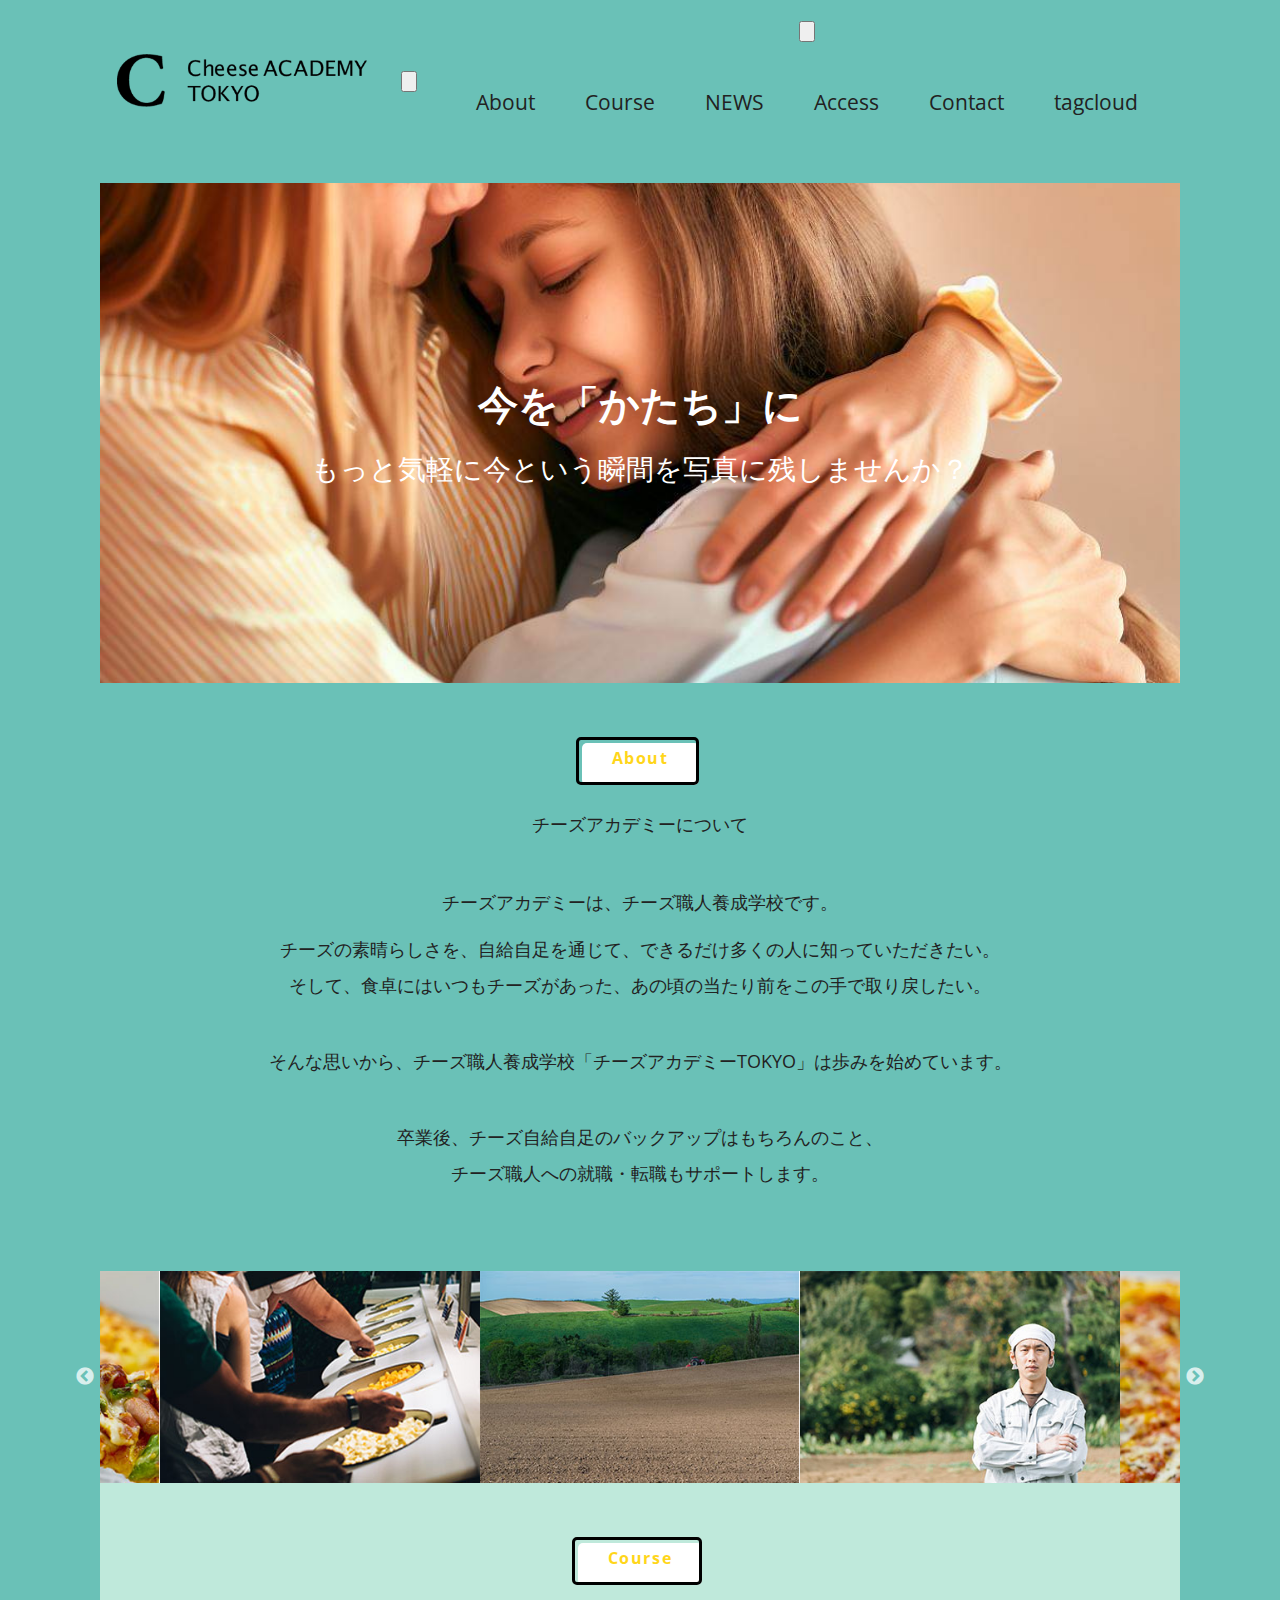
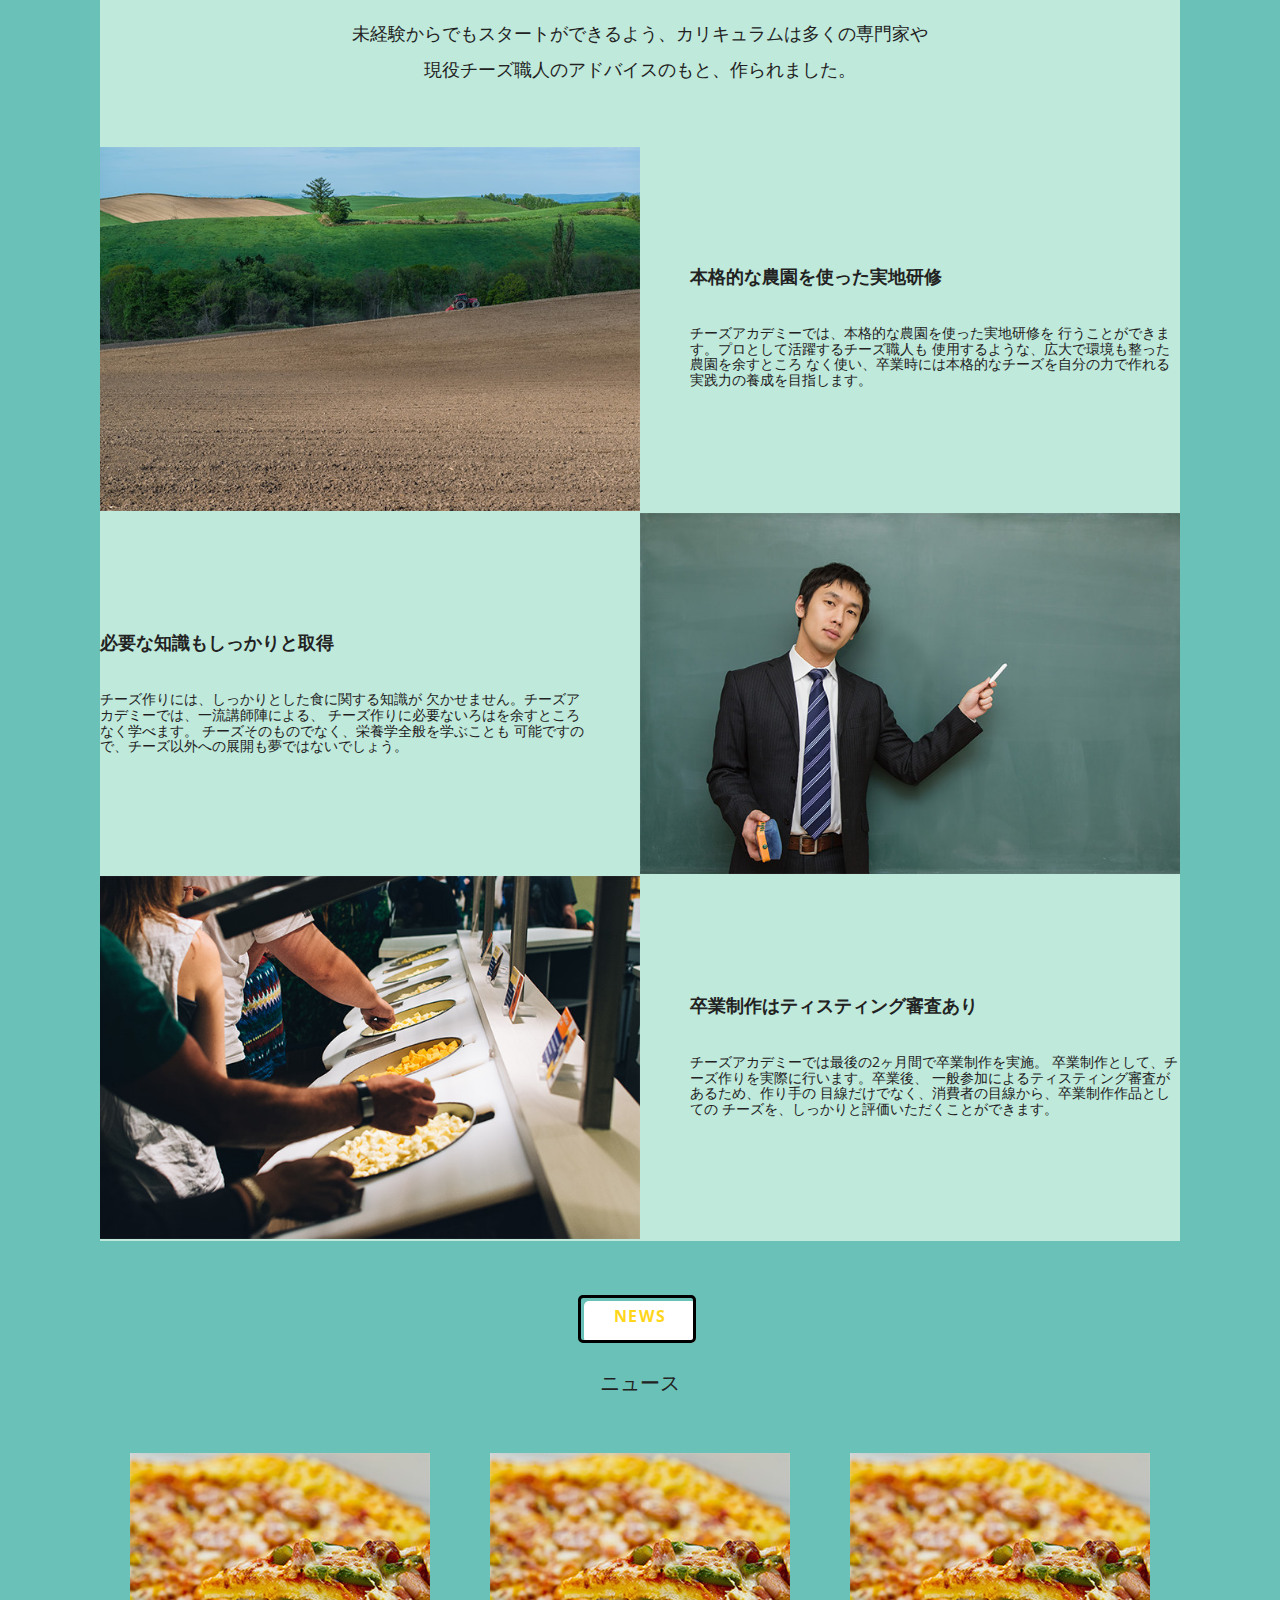
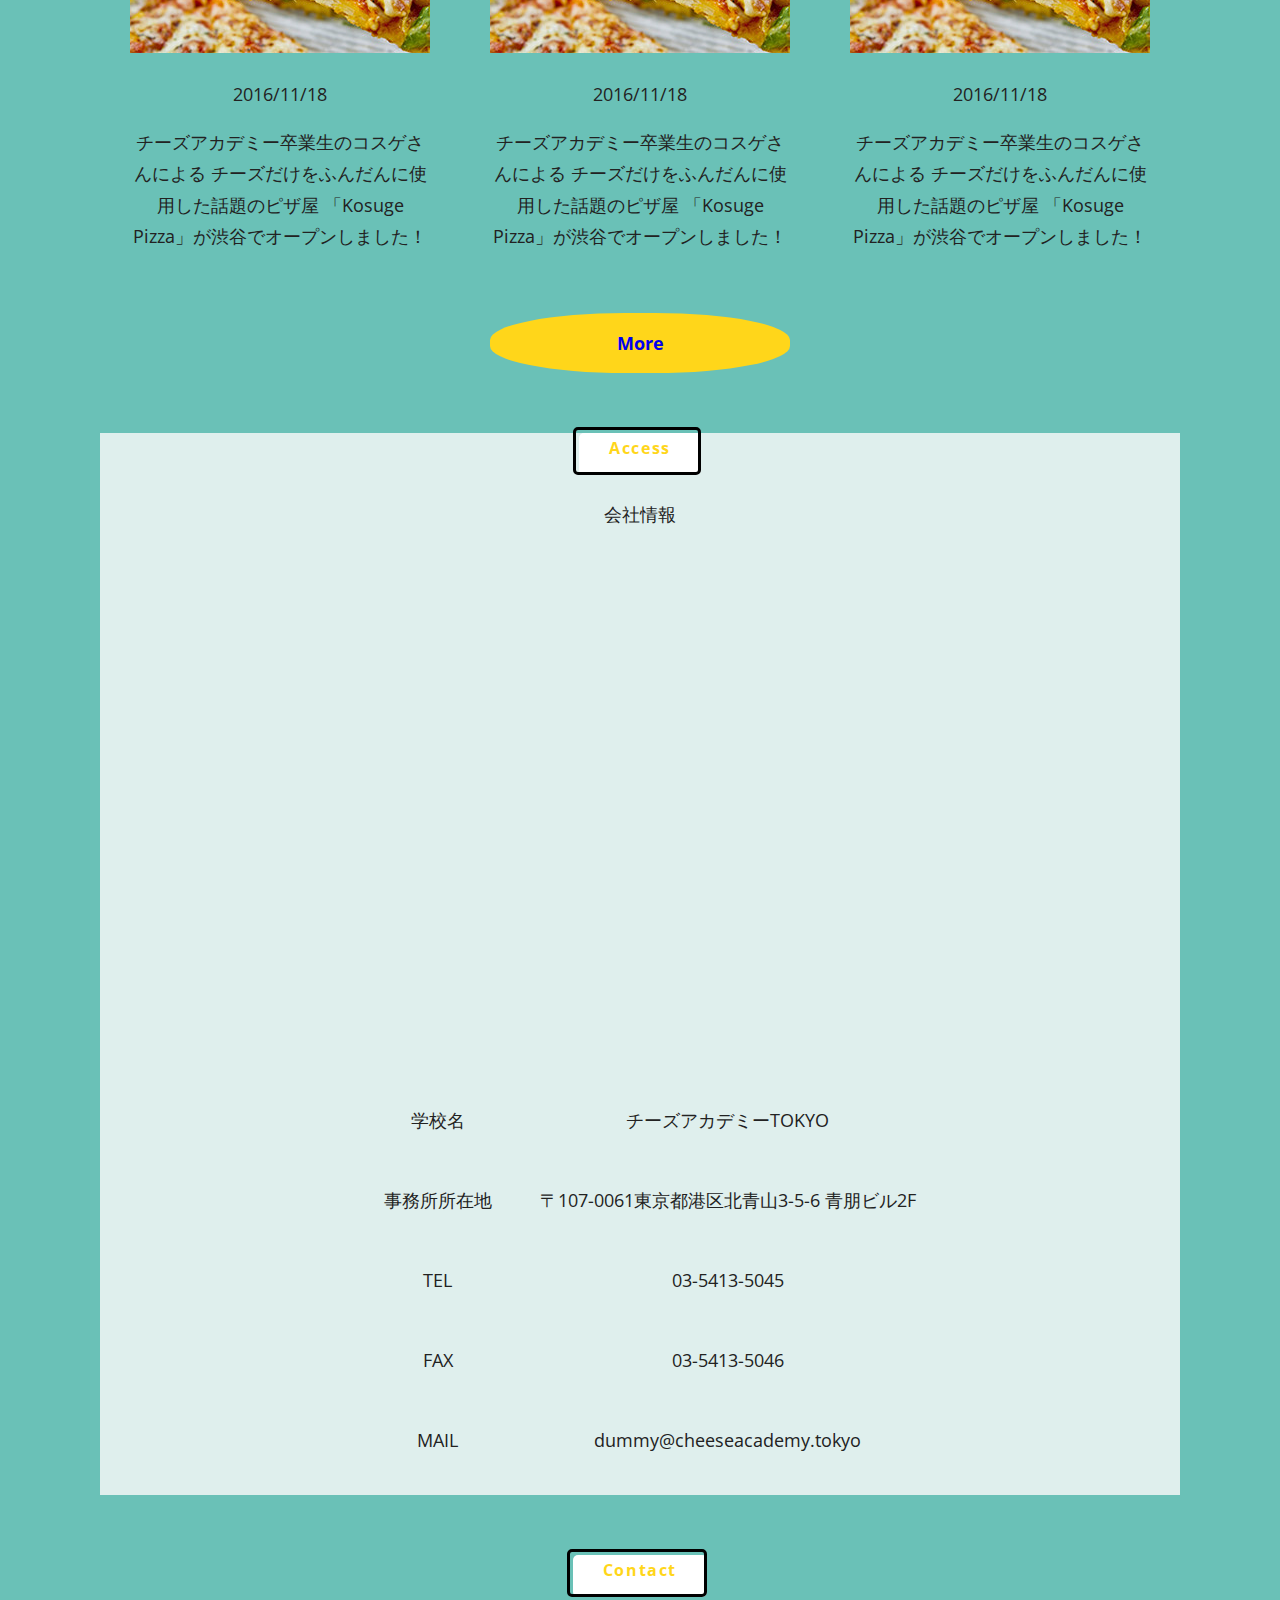
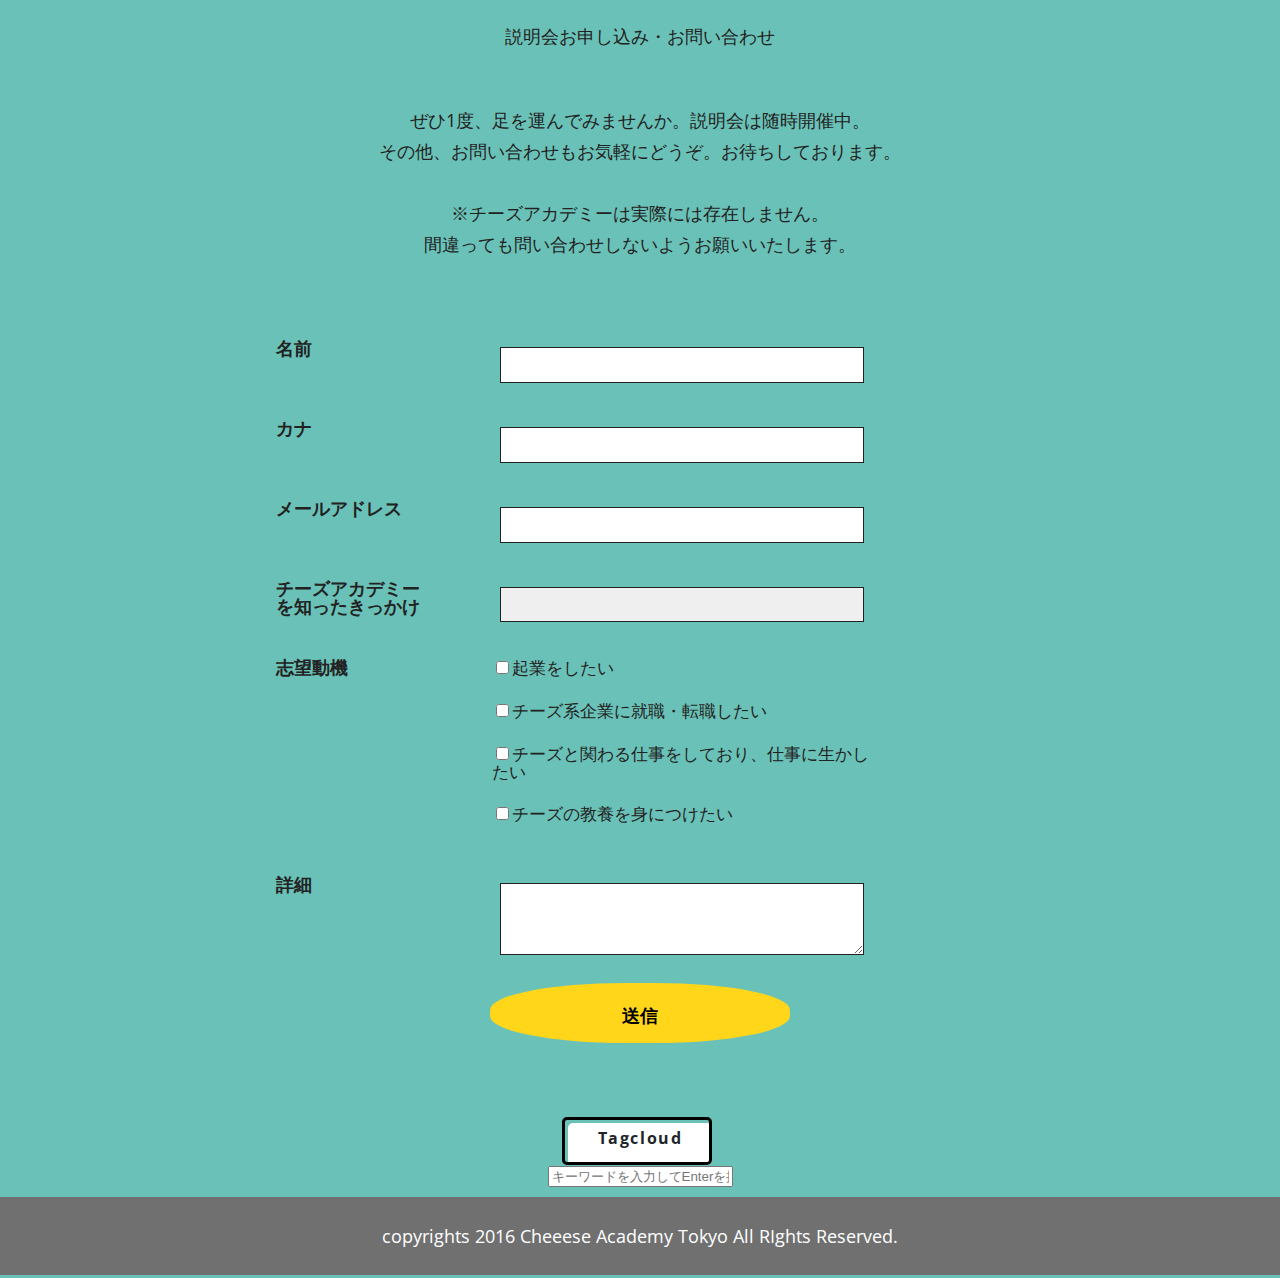
<file: index.html>
<!DOCTYPE html>
<html lang="ja">
<!-- 最初の設定は終わっています　必要な方は触ってください -->

<head>
  <meta charset="UTF-8">
  <meta name="viewport" content="width=device-width, initial-scale=1.0">
  <meta http-equiv="X-UA-Compatible" content="ie=edge">
  <title>チーズアカデミー</title>
  <link rel="preconnect" href="https://fonts.googleapis.com">
  <link rel="preconnect" href="https://fonts.gstatic.com" crossorigin>
  <link href="https://fonts.googleapis.com/css2?family=Open+Sans:wght@400;700&display=swap" rel="stylesheet">
  <link rel="stylesheet" href="css/reset.css">
  <link rel="stylesheet" href="css/style.css">
  <link rel="stylesheet" href="./slick/slick.css">
  <link rel="stylesheet" href="./slick/slick-theme.css">
  <script src="./js/jquery-3.6.0.min.js"></script>
    <!-- jqueryを読み込んでからslickを読み込む -->
  <script type="text/javascript" src="slick/slick.min.js"></script>
  <script type="text/javascript" src="./js/tagcloud.jquery.js"></script>
  <script type="text/javascript" src="./js/tagcloud.jquery.min.js"></script>
</head>
<!-- 最初の設定は終わっています　必要な方は触ってください -->

<body>
  <div class="container">
    <!-- この中に記述していく -->
    <!-- ここから下にコードを書く -->
    <!-- <div class="catchcopy__action">
      <p>今をかたちに残しませんか？</p>
    </div> -->

    <header clasas="header">
      <div class="header__wrapper">
        <div class="header__image">
          <span class="font-round_header "><a href="#"><img src="./img/header_logo.png" alt="ヘッダーロゴ"></a></span>
        </div>
        <button class="btn-trigger__open">
          <svg viewBox="0 0 44 44" xmlns:xlink="http://www.w3.org/1999/xlink" role="img" aria-labelledby="menuButtonTitle">
                <title id="menuButtonTitle">Menu</title>
                  <symbol id="bar">
                    <rect width="28" height="2" fill="#f0f0f0"></rect>
                  </symbol>
                  <use xlink:href="#bar" x="8" y="14"></use>
                  <use xlink:href="#bar" x="8" y="24"></use>
                  <use xlink:href="#bar" x="8" y="34"></use>
                </svg>
        </button>
        <nav class="header-nav">
          <button class="btn-trigger__colse">
          <svg viewBox="0 0 44 44" xmlns:xlink="http://www.w3.org/1999/xlink" role="img" aria-labelledby="menuButtonTitle">
                <title id="menuButtonTitle">Menu</title>
                  <symbol id="bar">
                    <rect width="28" height="2" fill="#f0f0f0"></rect>
                  </symbol>
                  <use xlink:href="#bar" x="8" y="14"></use>
                  <use xlink:href="#bar" x="8" y="24"></use>
                  <use xlink:href="#bar" x="8" y="34"></use>
                </svg>
        </button>
          <ul class="header__list">
            <li class="header__item"><span class="font-round"><a href="#About">About</a></span></li>
            <li class="header__item"><span class="font-round"><a href="#Course">Course</a></span></li>
            <li class="header__item"><span class="font-round"><a href="#NEWS">NEWS</a></span></li>
            <li class="header__item"><span class="font-round"><a href="#Access">Access</a></span></li>
            <li class="header__item"><span class="font-round"><a href="#Contact">Contact</a></span></li>
            <li class="header__item"><span class="font-round"><a href="./tagcloud1.html">tagcloud</a></span></li>
          </ul>
        </nav>
      </div>
    </header>
    <div class="hero-image__wrapper">
      <div class="hero-image__img">
          <!-- <img src="./img/mainbg.png" alt="メインロゴ"> -->
        <div class="hero__content">
          <h1 class="main-title">今を「かたち」に</h1>
          <p class="sub-title">もっと気軽に今という瞬間を写真に残しませんか？</p>
        </div>
      </div>
    </div>

    <main>
      <section id="About" class="about">
        <h2 class="about__ttl"><a href="./about.html" target="_blank" class="btn-border btn-border-shadow">About</a></h2>
        <h3 class="about-sub__ttl">チーズアカデミーについて</h3>
        <p class="sub-text1">チーズアカデミーは、チーズ職人養成学校です。</p>
        <p class="text-center sub-text2">チーズの素晴らしさを、自給自足を通じて、できるだけ多くの人に知っていただきたい。<br>
    そして、食卓にはいつもチーズがあった、あの頃の当たり前をこの手で取り戻したい。</p>
        <p class="text-center sub-text2">そんな思いから、チーズ職人養成学校「チーズアカデミーTOKYO」は歩みを始めています。</p>
        <p class="text-center sub-text3">卒業後、チーズ自給自足のバックアップはもちろんのこと、<br>
    チーズ職人への就職・転職もサポートします。</p>
      </section>

      <ul class="eyecatch__list">
        <li class="eyecatch__item"><img src="./img/about_01.jpg" alt="手の画像" class="slick-slider-img"></li>
        <li class="eyecatch__item"><img src="./img/about_02.jpg" alt="畑の画像" class="slick-slider-img"></li>
        <li class="eyecatch__item"><img src="./img/about_03.jpg" alt="男性の画像" class="slick-slider-img"></li>
        <li class="eyecatch__item"><img src="./img/about_04.jpg" alt="ピザの画像" class="slick-slider-img"></li>
      </ul>

      <section id="Course" class="course">
        <h2 class="course__ttl"><a href="./course.html" target="_blank" class="btn-border btn-border-shadow">Course</a></h2>
        <p class="text-center course-sub__ttl">未経験からでもスタートができるよう、カリキュラムは多くの専門家や<br>
    現役チーズ職人のアドバイスのもと、作られました。</p>

        <div class="course__wrap">
          <div class="course__item">
            <div class="course__img">
              <img src="./img/course_01.jpg" alt="畑の画像">
            </div>
            <div class="course__content">
              <h3 class="course__heading">本格的な農園を使った実地研修</h3>
              <p class="course__text">チーズアカデミーでは、本格的な農園を使った実地研修を
          行うことができます。プロとして活躍するチーズ職人も
          使用するような、広大で環境も整った農園を余すところ
          なく使い、卒業時には本格的なチーズを自分の力で作れる
          実践力の養成を目指します。</p>
            </div>
          </div>
          <div class="course__item">
            <div class="course__img">
              <img src="./img/course_02.jpg" alt="男性教師の画像">
            </div>
            <div class="course__content content__parts">
              <h3 class="course__heading">必要な知識もしっかりと取得</h3>
              <p class="course__text">チーズ作りには、しっかりとした食に関する知識が
        欠かせません。チーズアカデミーでは、一流講師陣による、
        チーズ作りに必要ないろはを余すところなく学べます。
        チーズそのものでなく、栄養学全般を学ぶことも
        可能ですので、チーズ以外への展開も夢ではないでしょう。</p>
            </div>
          </div>
          <div class="course__item">
            <div class="course__img">
              <img src="./img/course_03.jpg" alt="手の画像">
            </div>
            <div class="course__content">
              <h3 class="course__heading">卒業制作はティスティング審査あり</h3>
              <p class="course__text">チーズアカデミーでは最後の2ヶ月間で卒業制作を実施。
        卒業制作として、チーズ作りを実際に行います。卒業後、
        一般参加によるティスティング審査があるため、作り手の
        目線だけでなく、消費者の目線から、卒業制作作品としての
        チーズを、しっかりと評価いただくことができます。</p>
            </div>
          </div>
        </div>
      </section>

      <section id="NEWS" class="news">
        <div class="news__wrapper">
          <h2 class="news__ttl"><a href="./news.html" target="_blank" class="btn-border btn-border-shadow">NEWS</a></h2>
          <h3 class="text-center news-sub__ttl">ニュース</h3>

          <div class="news__contents">
            <ul class="news__list">
              <li class="news__item">
                <div class="news__eyecatch">
                  <img src="./img/news_img.jpg" alt="ニュース画像">
                </div>
                <p class="news__date">2016/11/18</p>
                <h4 class="news__text">
                  チーズアカデミー卒業生のコスゲさんによる
                  チーズだけをふんだんに使用した話題のピザ屋
                「Kosuge Pizza」が渋谷でオープンしました！
                </h4>
              </li>
              <li class="news__item">
                <div class="news__eyecatch">
                  <img src="./img/news_img.jpg" alt="ニュース画像">
                </div>
                <p class="news__date">2016/11/18</p>
                <h4 class="news__text">
                  チーズアカデミー卒業生のコスゲさんによる
                  チーズだけをふんだんに使用した話題のピザ屋
                「Kosuge Pizza」が渋谷でオープンしました！
                </h4>
              </li>
              <li class="news__item">
                <div class="news__eyecatch">
                  <img src="./img/news_img.jpg" alt="ニュース画像">
                </div>
                <p class="news__date">2016/11/18</p>
                <h4 class="news__text">
                  チーズアカデミー卒業生のコスゲさんによる
      チーズだけをふんだんに使用した話題のピザ屋
      「Kosuge Pizza」が渋谷でオープンしました！
                </h4>
              </li>
            </ul>
          </div>
          <div class="btn">
            <a href="#" target="_blank"><span class="font-round">More</span></a>
          </div>      

      </div>
      </section>

      <section id="Access" class="access">
        <div class="access__wrapper">
          <h2 class="access__ttl"><a href="./access.html" target="_blank" class="btn-border btn-border-shadow">Access</a></h2>
          <p class="access-sub__ttl">会社情報</p>

          <div class="map-wrapper">
            <div class="googlemap">
              <iframe src="https://www.google.com/maps/embed?pb=!1m14!1m8!1m3!1d12965.245905529435!2d139.7029969!3d35.6693318!3m2!1i1024!2i768!4f13.1!3m3!1m2!1s0x60188c9fa9e2e881%3A0x35396adb5ba7ce03!2sG&#39;s%20ACADEMY%20TOKYO!5e0!3m2!1sen!2sjp!4v1681480900406!5m2!1sen!2sjp" width="1080" height="450" style="border:0;" allowfullscreen="" loading="lazy" referrerpolicy="no-referrer-when-downgrade"></iframe>
            </div>

            <div class="table">
              <span class="header">学校名</span>
              <span class="header">チーズアカデミーTOKYO</span>
            </div>
            <div class="table">
              <span class="header">事務所所在地</span>
              <span class="header">〒107-0061東京都港区北青山3-5-6 青朋ビル2F</span>
            </div>
            <div class="table">
              <span class="header">TEL</span>
              <span class="header">03-5413-5045</span>
            </div>
            <div class="table">
              <span class="header">FAX</span>
              <span class="header">03-5413-5046</span>
            </div>
            <div class="table">
              <span class="header">MAIL</span>
              <span class="header">dummy@cheeseacademy.tokyo</span>
            </div>
          </div>
        </div>
      </section>

      <section id="Contact" class="contact">
        <div class="contact__wrapper">
            <h2 class="contact__ttl"><a href="./contact.html" target="_blank" class="btn-border btn-border-shadow">Contact</a></h2>
            <h3 class="contact-sub__ttl">説明会お申し込み・お問い合わせ</h3>
            <p class="contact__text1">
              ぜひ1度、足を運んでみませんか。説明会は随時開催中。<br>
        その他、お問い合わせもお気軽にどうぞ。お待ちしております。
            </p>
            <p class="contact__text2">
              ※チーズアカデミーは実際には存在しません。<br> 
        間違っても問い合わせしないようお願いいたします。
            </p>
            <form action="#" method="post">
              <dl class="form__inner">
                <dt class="form__title">名前</dt>
                <dd class="form__item"><input type="text" name="name" id="name" class="form__parts"></dd>
                <dt class="form__title">カナ</dt>
                <dd class="form__item"><input type="text" name="name" id="name" class="form__parts"></dd>
                <dt class="form__title">メールアドレス</dt>
                <dd class="form__item"><input type="email" name="email" id="email" class="form__parts"></dd>
                <dt class="form__title">チーズアカデミーを知ったきっかけ</dt>
                <dd class="form__item">
                  <select name="select__box" id="select__box" class="form__parts">
                    <option value="empty_botton"></option>
                    <option value="googole_botton">google選択</option>
                    <option value="sns__botton">SNS</option>
                    <option value="introduction__botton">紹介</option>
                    <option value="other1__botton">たまたま通りかかった</option>
                    <option value="other2__botton">その他</option>
                  </select>
                </dd>
                <dt class="form__title form__detail">志望動機</dt>
                <dd class="form__item">
                  <label for="checkbox1" class="form__check"><input type="checkbox" name="kind " id="radio1">起業をしたい</label>
                  <label for="checkbox2" class="form__check"><input type="checkbox" name="kind " id="radio2">チーズ系企業に就職・転職したい</label>
                  <label for="checkbox3" class="form__check"><input type="checkbox" name="kind " id="radio3">チーズと関わる仕事をしており、仕事に生かしたい</label>
                  <label for="checkbox4" class="form__check"><input type="checkbox" name="kind " id="radio4">チーズの教養を身につけたい</label>
                </dd>
                <dt class="form__title">詳細</dt>
                <dd class="form__item"><textarea name="detail" id="detail" cols="30" rows="3" class="form__parts"></textarea></dd>
              </dl>
              <input type="submit" value="送信" class="btn btn__submit">
            </form>
        </div>
      </section>

      <section id="#tagcloud">
        <div class="tagcloud__wrapper">
          <h2 class="tagcloud__ttl"><a href="./tagcloud2.html" target="_blank" class="btn-border btn-border-shadow">Tagcloud</a></h2>
        </div>
        </div>

        <div class="tag-cloud" id="tagCloud">
        <!-- タグクラウドの要素はここに追加されます -->
      </div>
      <input type="text" class="tag-input" id="tagInput" placeholder="キーワードを入力してEnterを押してください">
    </main>

    <footer class="footer">
      <small class="copyrights">
        copyrights 2016 Cheeese Academy Tokyo All RIghts Reserved.
      </small>
    </footer>
    </div>

  <!-- ここから上にコードを書く -->
  <!-- この中に記述していく -->
  <!-- <script src="https://code.jquery.com/jquery-3.2.1.min.js"></scrip>
  <script src="js/main.js"></script> -->

  <!-- <script>
    $(function() {
      setTimeout(function(){
      $('.catchcopy__action p').fadeIn(2000);
      },500); //0.5秒後にロゴをフェードイン!
      setTimeout(function(){
        $('.catchcopy__action').fadeOut(2500);
      },2500); //2.5秒後にロゴ含め真っ白背景をフェードアウト！
    });
  </script> -->
  <script>
    // ハンバーガーメニュー
    $(function() {
      $(".btn-trigger__open").click(function() {
    // 表示に設定
      $(".header-nav").css("display", "block");
    });
    $(".btn-trigger__close").click(function() {
      // 非表示に設定
      $(".header-nav").css("display", "none");
  })});
  </script>

  <script>
  // abouの画像を自動的にスライド
    $('.eyecatch__list').slick({
      centerMode: true,
      centerPadding: '60px',
      slidesToShow: 3,
      autoplay:true,
      autoplaySpeed:500,
      responsive: [
        {
          breakpoint: 768,
          settings: {
          arrows: false,
          centerMode: true,
          centerPadding: '40px',
          slidesToShow: 3
        }
      },
      {
        breakpoint: 480,
        settings: {
        arrows: false,
        centerMode: true,
        centerPadding: '40px',
        slidesToShow: 1
        }
      }
    ]
    });
  </script>

  <script>
        // タグクラウドの要素を取得
        const tagCloud = document.getElementById('tagCloud');
        // テキストボックスの要素を取得
        const tagInput = document.getElementById('tagInput');

        // キーワードをタグクラウドに追加する関数
        function addTag() {
            // テキストボックスの値を取得
            const keyword = tagInput.value;
            if (keyword.trim() !== '') {
                // キーワードをタグとして追加
                const tag = document.createElement('div');
                tag.className = 'tag';
                tag.textContent = keyword;
                tag.addEventListener('click', function() {
                    // クリックされたタグを削除
                    tag.remove();
                });
                tagCloud.appendChild(tag);
                // テキストボックスをクリア
                tagInput.value = '';
            }
        }

        // テキストボックスでEnterキーが押された場合にタグを追加
        tagInput.addEventListener('keydown', function(event) {
            if (event.key === 'Enter') {
                event.preventDefault();
                addTag();
            }
        });
    </script>

</body>

</html>
</file>
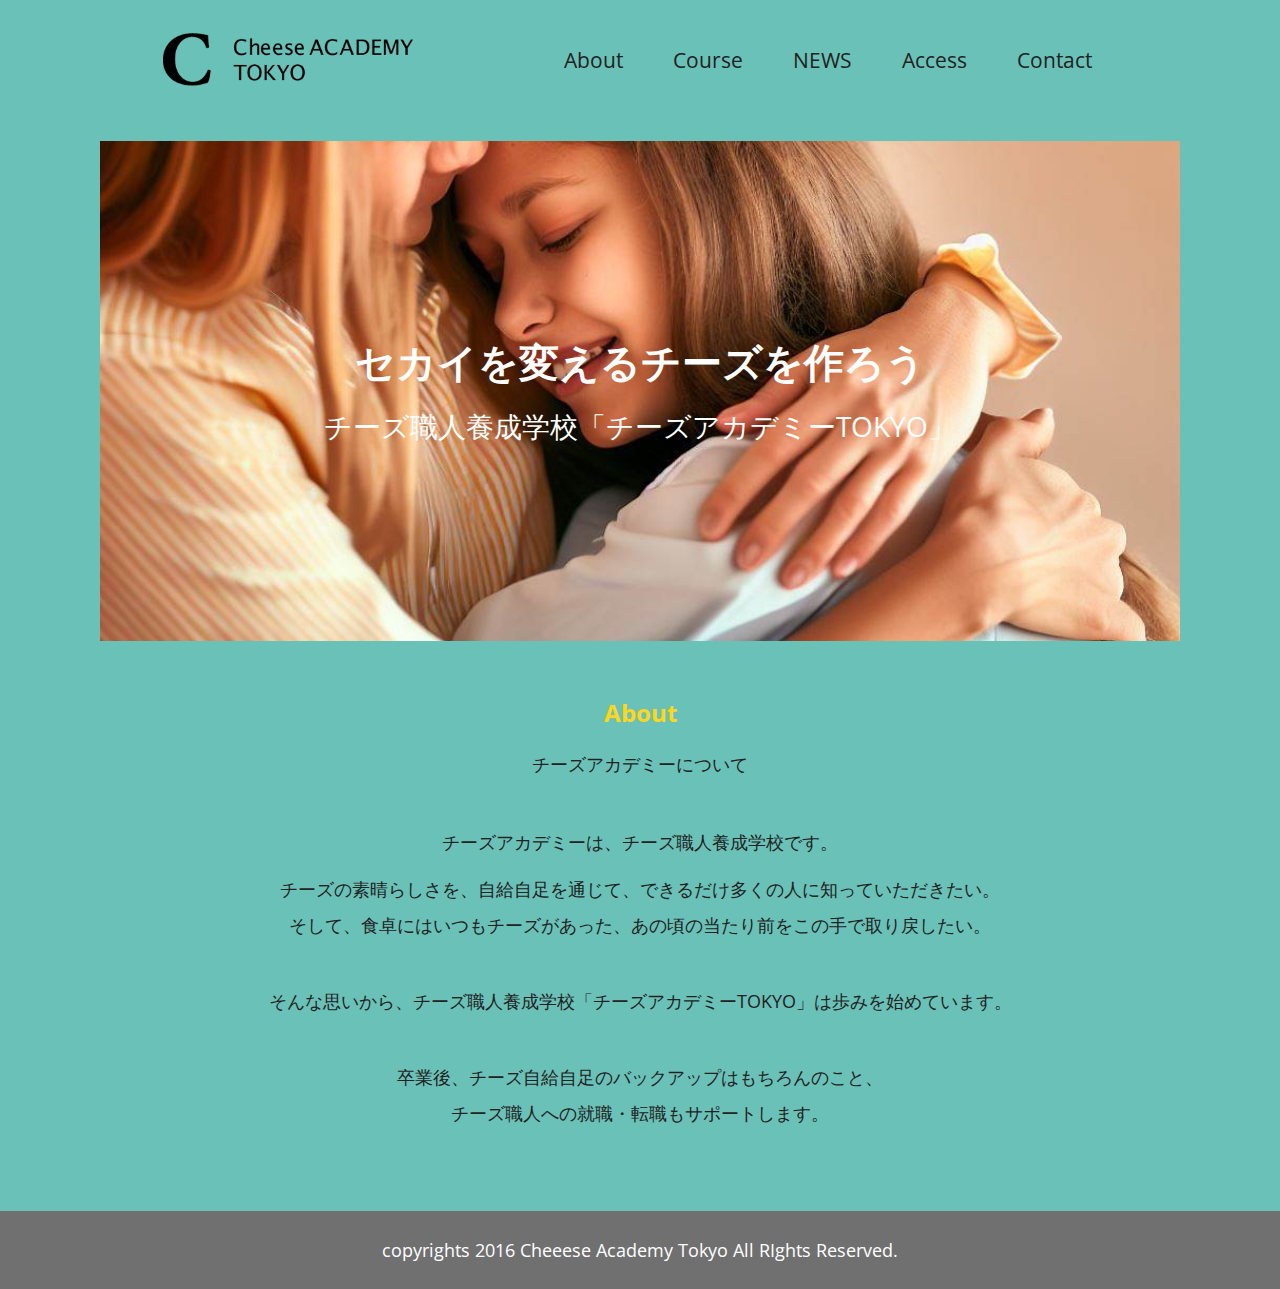
<file: about.html>
<!DOCTYPE html>
<html lang="ja">
<!-- 最初の設定は終わっています　必要な方は触ってください -->

<head>
  <meta charset="UTF-8">
  <meta name="viewport" content="width=device-width, initial-scale=1.0">
  <meta http-equiv="X-UA-Compatible" content="ie=edge">
  <title>About</title>
  <link rel="preconnect" href="https://fonts.googleapis.com">
  <link rel="preconnect" href="https://fonts.gstatic.com" crossorigin>
  <link href="https://fonts.googleapis.com/css2?family=Open+Sans:wght@400;700&display=swap" rel="stylesheet">
  <link rel="stylesheet" href="css/reset.css">
  <link rel="stylesheet" href="css/style.css">
</head>
<!-- 最初の設定は終わっています　必要な方は触ってください -->

<body>
  <div class="container">
    <!-- この中に記述していく -->
    <!-- ここから下にコードを書く -->
    <header clasas="header">
      <div class="header__wrapper">
        <div class="header__image">
          <span class="font-round"><a href="#"><img src="./img/header_logo.png" alt="ヘッダーロゴ"></a></span>
        </div>
        <nav>
          <ul class="header__list">
            <li class="header__item"><span class="font-round"><a href="#About">About</a></span></li>
            <li class="header__item"><span class="font-round"><a href="#Course">Course</a></span></li>
            <li class="header__item"><span class="font-round"><a href="#NEWS">NEWS</a></span></li>
            <li class="header__item"><span class="font-round"><a href="#Access">Access</a></span></li>
            <li class="header__item"><span class="font-round"><a href="#Contact">Contact</a></span></li>
          </ul>
        </nav>
      </div>
    </header>
    <div class="hero-image__wrapper">
      <div class="hero-image__img">
          <!-- <img src="./img/mainbg.png" alt="メインロゴ"> -->
        <div class="hero__content">
          <h1 class="main-title">セカイを変えるチーズを作ろう</h1>
          <p class="sub-title">チーズ職人養成学校「チーズアカデミーTOKYO」</p>
        </div>
      </div>
    </div>

    <main>
      <section id="About" class="about">
        <h2 class="about__ttl"><a href=""></a> About</h2>
        <h3 class="about-sub__ttl">チーズアカデミーについて</h3>
        <p class="sub-text1">チーズアカデミーは、チーズ職人養成学校です。</p>
        <p class="text-center sub-text2">チーズの素晴らしさを、自給自足を通じて、できるだけ多くの人に知っていただきたい。<br>
    そして、食卓にはいつもチーズがあった、あの頃の当たり前をこの手で取り戻したい。</p>
        <p class="text-center sub-text2">そんな思いから、チーズ職人養成学校「チーズアカデミーTOKYO」は歩みを始めています。</p>
        <p class="text-center sub-text3">卒業後、チーズ自給自足のバックアップはもちろんのこと、<br>
    チーズ職人への就職・転職もサポートします。</p>
      </section>   

      </div>
      </section>
    </main>

    <footer class="footer">
      <small class="copyrights">
        copyrights 2016 Cheeese Academy Tokyo All RIghts Reserved.
      </small>
    </footer>
    </div>

  <!-- ここから上にコードを書く -->
  <!-- この中に記述していく -->
  <script src="https://code.jquery.com/jquery-3.2.1.min.js"></script>
  <script src="js/main.js"></script>
</body>

</html>
</file>
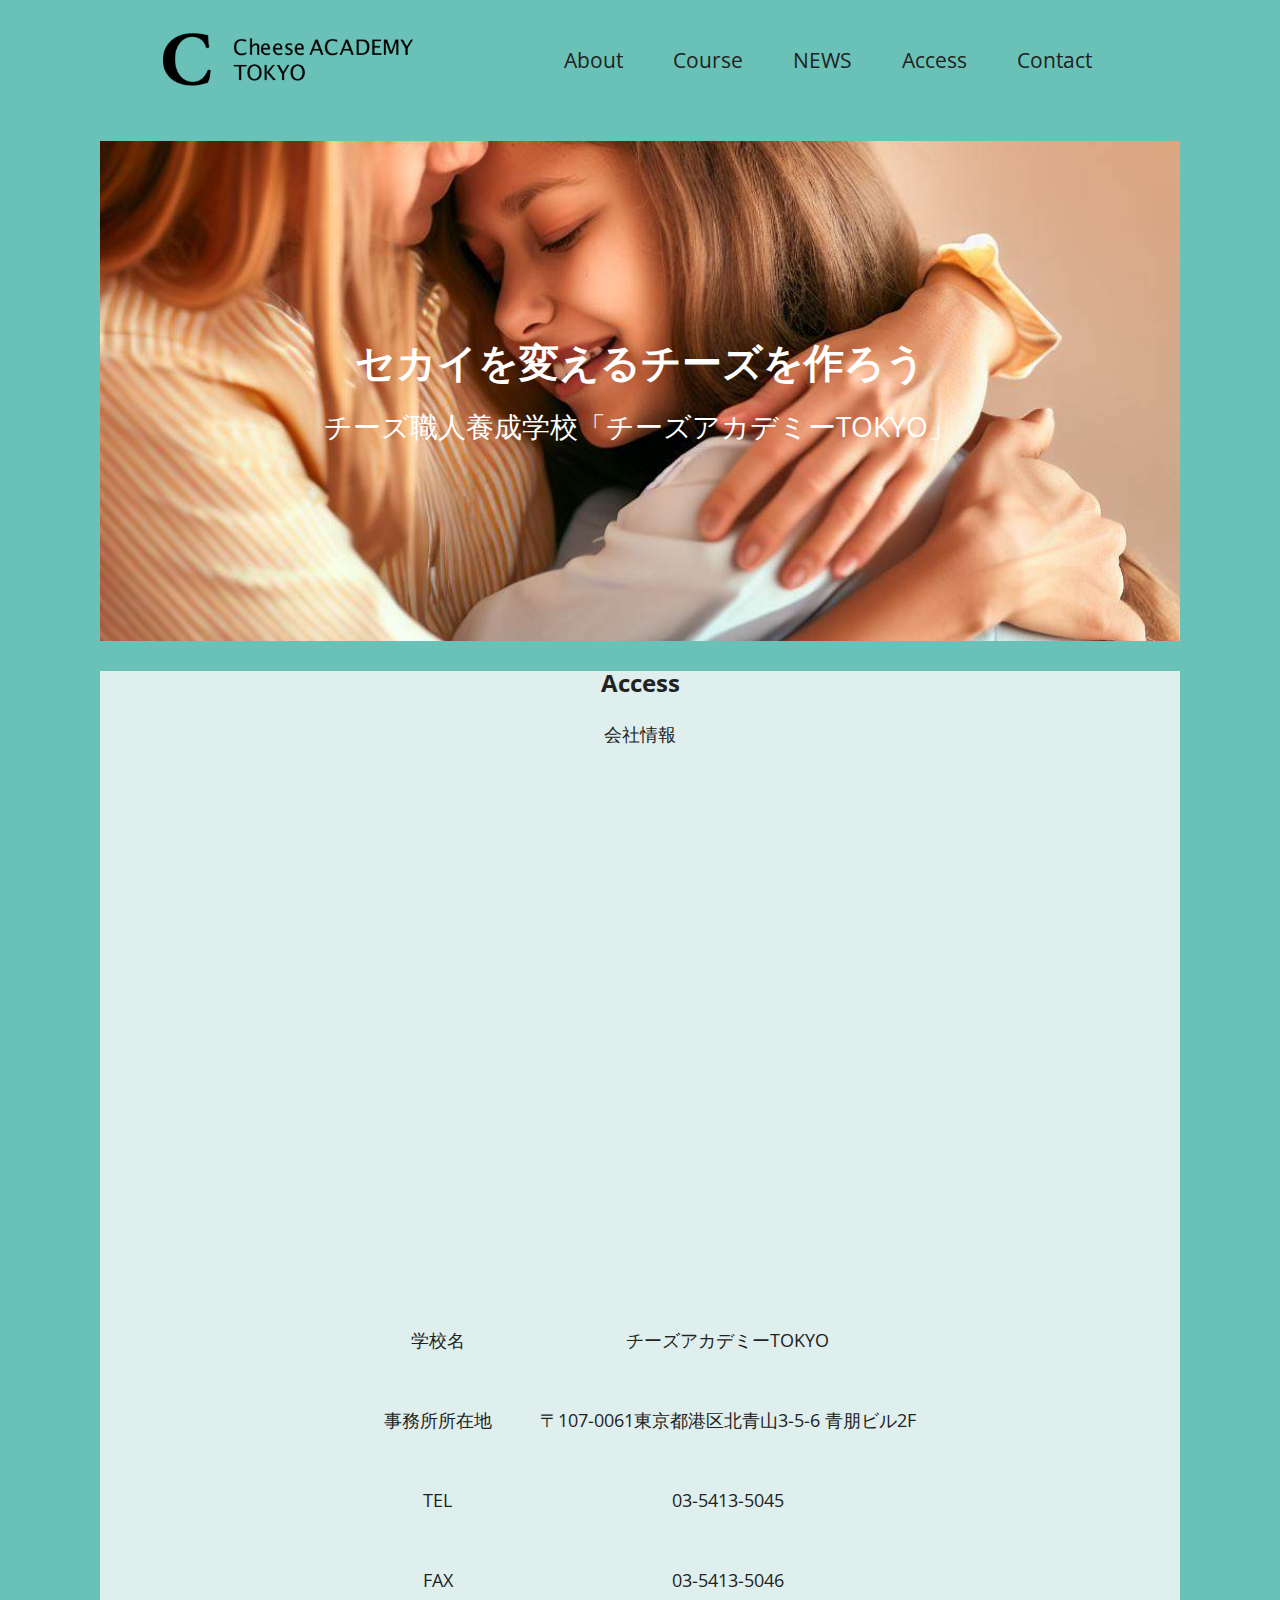
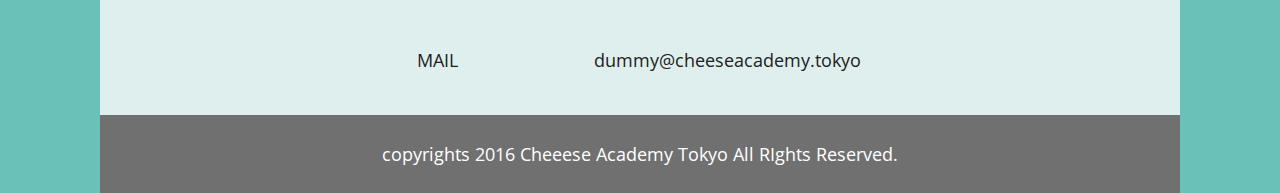
<file: access.html>
<!DOCTYPE html>
<html lang="ja">
<!-- 最初の設定は終わっています　必要な方は触ってください -->

<head>
  <meta charset="UTF-8">
  <meta name="viewport" content="width=device-width, initial-scale=1.0">
  <meta http-equiv="X-UA-Compatible" content="ie=edge">
  <title>チーズアカデミー</title>
  <link rel="preconnect" href="https://fonts.googleapis.com">
  <link rel="preconnect" href="https://fonts.gstatic.com" crossorigin>
  <link href="https://fonts.googleapis.com/css2?family=Open+Sans:wght@400;700&display=swap" rel="stylesheet">
  <link rel="stylesheet" href="css/reset.css">
  <link rel="stylesheet" href="css/style.css">
</head>
<!-- 最初の設定は終わっています　必要な方は触ってください -->

<body>
  <div class="container">
    <!-- この中に記述していく -->
    <!-- ここから下にコードを書く -->
    <header clasas="header">
      <div class="header__wrapper">
        <div class="header__image">
          <span class="font-round"><a href="#"><img src="./img/header_logo.png" alt="ヘッダーロゴ"></a></span>
        </div>
        <nav>
          <ul class="header__list">
            <li class="header__item"><span class="font-round"><a href="#About">About</a></span></li>
            <li class="header__item"><span class="font-round"><a href="#Course">Course</a></span></li>
            <li class="header__item"><span class="font-round"><a href="#NEWS">NEWS</a></span></li>
            <li class="header__item"><span class="font-round"><a href="#Access">Access</a></span></li>
            <li class="header__item"><span class="font-round"><a href="#Contact">Contact</a></span></li>
          </ul>
        </nav>
      </div>
    </header>
    <div class="hero-image__wrapper">
      <div class="hero-image__img">
          <!-- <img src="./img/mainbg.png" alt="メインロゴ"> -->
        <div class="hero__content">
          <h1 class="main-title">セカイを変えるチーズを作ろう</h1>
          <p class="sub-title">チーズ職人養成学校「チーズアカデミーTOKYO」</p>
        </div>
      </div>
    </div>

    <main>
      <section id="Access" class="access">
        <div class="access__wrapper">
          <h2 class="access__ttl">Access</h2>
          <p class="access-sub__ttl">会社情報</p>

          <div class="map-wrapper">
            <div class="googlemap">
              <iframe src="https://www.google.com/maps/embed?pb=!1m14!1m8!1m3!1d12965.245905529435!2d139.7029969!3d35.6693318!3m2!1i1024!2i768!4f13.1!3m3!1m2!1s0x60188c9fa9e2e881%3A0x35396adb5ba7ce03!2sG&#39;s%20ACADEMY%20TOKYO!5e0!3m2!1sen!2sjp!4v1681480900406!5m2!1sen!2sjp" width="1080" height="450" style="border:0;" allowfullscreen="" loading="lazy" referrerpolicy="no-referrer-when-downgrade"></iframe>
            </div>

            <div class="table">
              <span class="header">学校名</span>
              <span class="header">チーズアカデミーTOKYO</span>
            </div>
            <div class="table">
              <span class="header">事務所所在地</span>
              <span class="header">〒107-0061東京都港区北青山3-5-6 青朋ビル2F</span>
            </div>
            <div class="table">
              <span class="header">TEL</span>
              <span class="header">03-5413-5045</span>
            </div>
            <div class="table">
              <span class="header">FAX</span>
              <span class="header">03-5413-5046</span>
            </div>
            <div class="table">
              <span class="header">MAIL</span>
              <span class="header">dummy@cheeseacademy.tokyo</span>
            </div>
          </div>
        </div>
      </section>
    </main>

    <footer class="footer">
      <small class="copyrights">
        copyrights 2016 Cheeese Academy Tokyo All RIghts Reserved.
      </small>
    </footer>
    </div>

  <!-- ここから上にコードを書く -->
  <!-- この中に記述していく -->
  <script src="https://code.jquery.com/jquery-3.2.1.min.js"></script>
  <script src="js/main.js"></script>
</body>

</html>
</file>
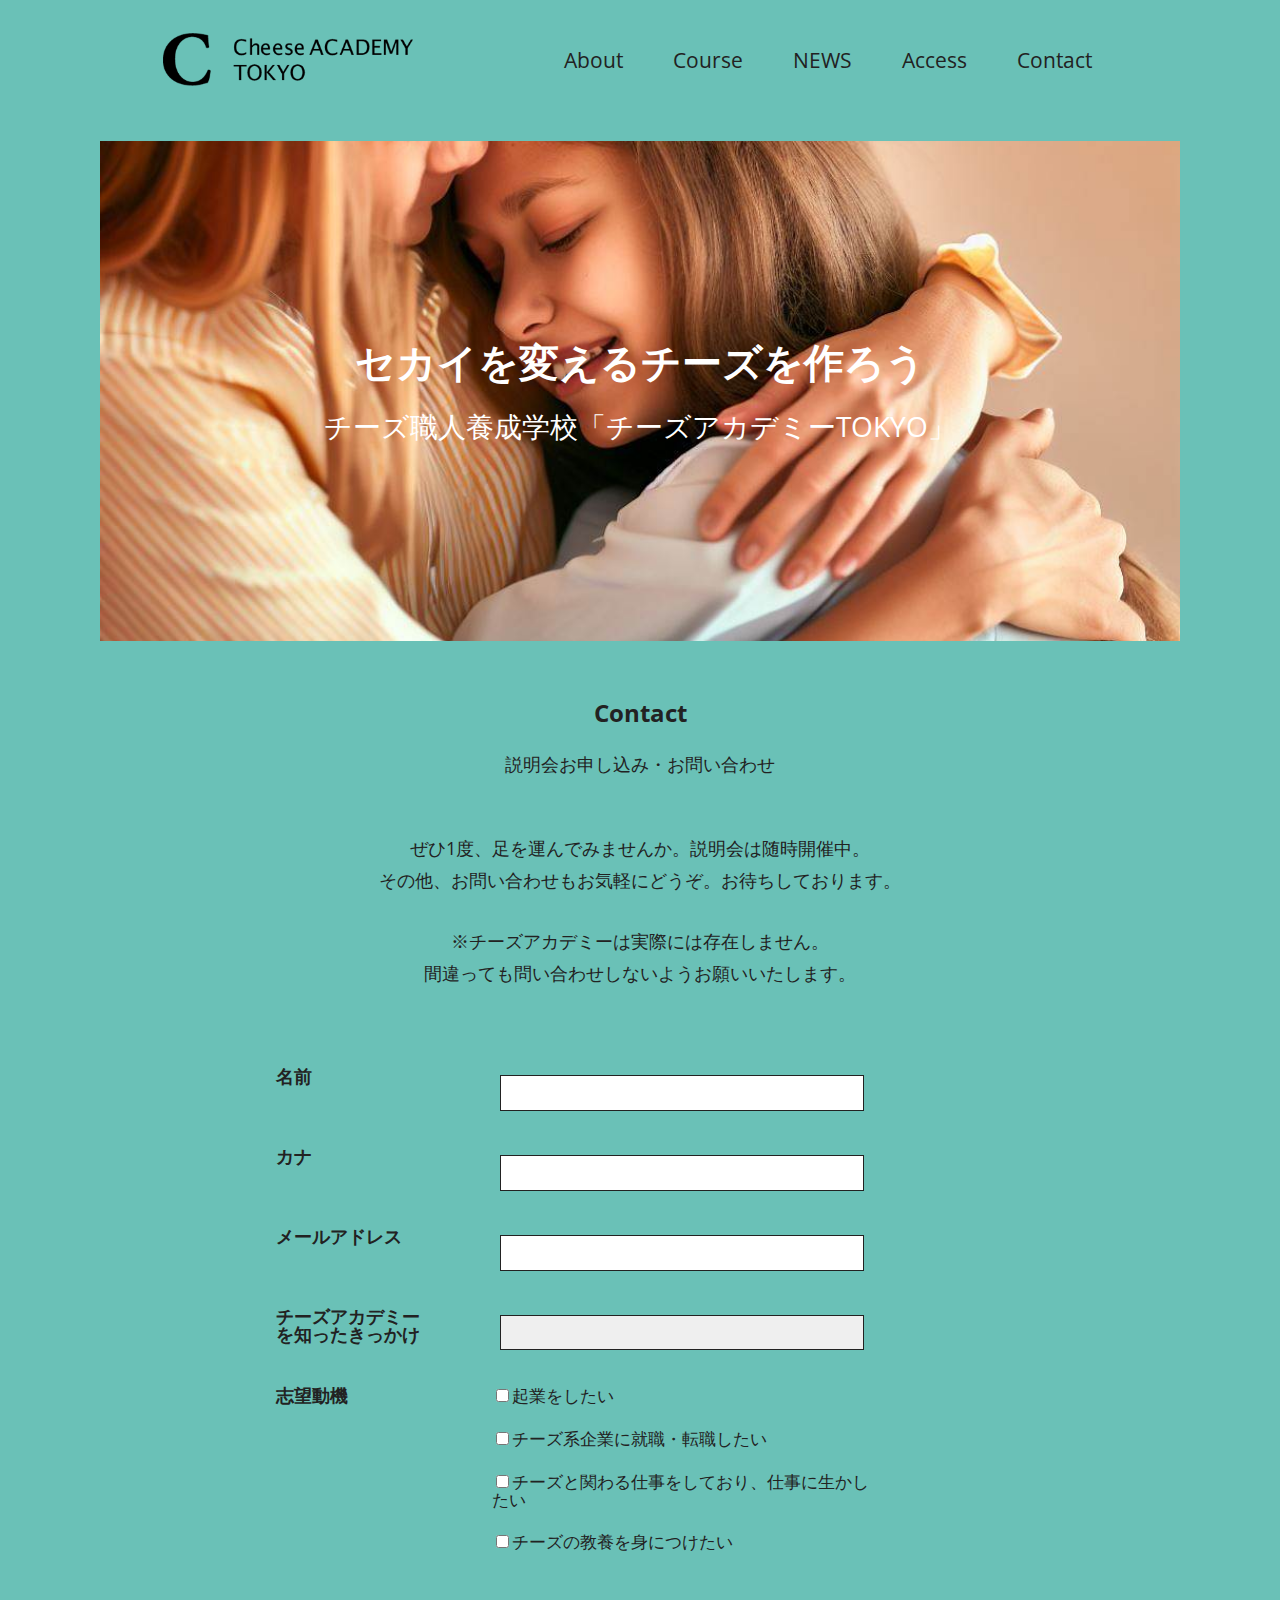
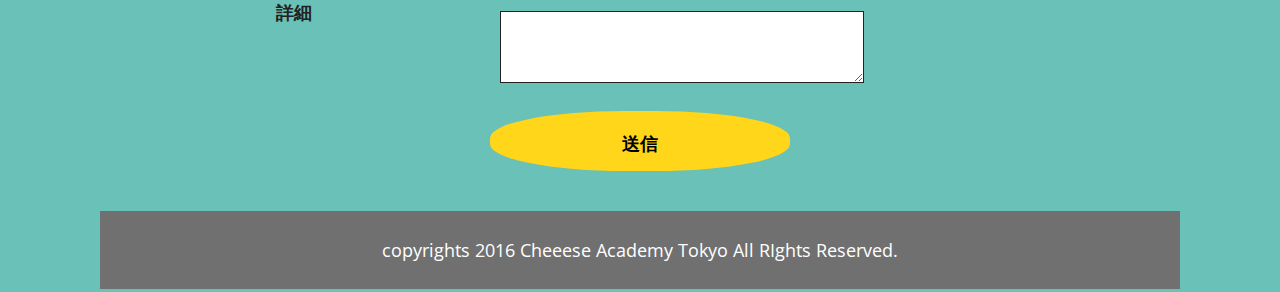
<file: contact.html>
<!DOCTYPE html>
<html lang="ja">
<!-- 最初の設定は終わっています　必要な方は触ってください -->

<head>
  <meta charset="UTF-8">
  <meta name="viewport" content="width=device-width, initial-scale=1.0">
  <meta http-equiv="X-UA-Compatible" content="ie=edge">
  <title>チーズアカデミー</title>
  <link rel="preconnect" href="https://fonts.googleapis.com">
  <link rel="preconnect" href="https://fonts.gstatic.com" crossorigin>
  <link href="https://fonts.googleapis.com/css2?family=Open+Sans:wght@400;700&display=swap" rel="stylesheet">
  <link rel="stylesheet" href="css/reset.css">
  <link rel="stylesheet" href="css/style.css">
</head>
<!-- 最初の設定は終わっています　必要な方は触ってください -->

<body>
  <div class="container">
    <!-- この中に記述していく -->
    <!-- ここから下にコードを書く -->
    <header clasas="header">
      <div class="header__wrapper">
        <div class="header__image">
          <span class="font-round"><a href="#"><img src="./img/header_logo.png" alt="ヘッダーロゴ"></a></span>
        </div>
        <nav>
          <ul class="header__list">
            <li class="header__item"><span class="font-round"><a href="#About">About</a></span></li>
            <li class="header__item"><span class="font-round"><a href="#Course">Course</a></span></li>
            <li class="header__item"><span class="font-round"><a href="#NEWS">NEWS</a></span></li>
            <li class="header__item"><span class="font-round"><a href="#Access">Access</a></span></li>
            <li class="header__item"><span class="font-round"><a href="#Contact">Contact</a></span></li>
          </ul>
        </nav>
      </div>
    </header>
    <div class="hero-image__wrapper">
      <div class="hero-image__img">
          <!-- <img src="./img/mainbg.png" alt="メインロゴ"> -->
        <div class="hero__content">
          <h1 class="main-title">セカイを変えるチーズを作ろう</h1>
          <p class="sub-title">チーズ職人養成学校「チーズアカデミーTOKYO」</p>
        </div>
      </div>
    </div>

    <main>
      <section id="Contact" class="contact">
        <div class="contact__wrapper">
            <h2 class="contact__ttl">Contact</h2>
            <h3 class="contact-sub__ttl">説明会お申し込み・お問い合わせ</h3>
            <p class="contact__text1">
              ぜひ1度、足を運んでみませんか。説明会は随時開催中。<br>
        その他、お問い合わせもお気軽にどうぞ。お待ちしております。
            </p>
            <p class="contact__text2">
              ※チーズアカデミーは実際には存在しません。<br> 
        間違っても問い合わせしないようお願いいたします。
            </p>
            <form action="#" method="post">
              <dl class="form__inner">
                <dt class="form__title">名前</dt>
                <dd class="form__item"><input type="text" name="name" id="name" class="form__parts"></dd>
                <dt class="form__title">カナ</dt>
                <dd class="form__item"><input type="text" name="name" id="name" class="form__parts"></dd>
                <dt class="form__title">メールアドレス</dt>
                <dd class="form__item"><input type="email" name="email" id="email" class="form__parts"></dd>
                <dt class="form__title">チーズアカデミーを知ったきっかけ</dt>
                <dd class="form__item">
                  <select name="select__box" id="select__box" class="form__parts">
                    <option value="empty_botton"></option>
                    <option value="googole_botton">google選択</option>
                    <option value="sns__botton">SNS</option>
                    <option value="introduction__botton">紹介</option>
                    <option value="other1__botton">たまたま通りかかった</option>
                    <option value="other2__botton">その他</option>
                  </select>
                </dd>
                <dt class="form__title form__detail">志望動機</dt>
                <dd class="form__item">
                  <label for="checkbox1" class="form__check"><input type="checkbox" name="kind " id="radio1">起業をしたい</label>
                  <label for="checkbox2" class="form__check"><input type="checkbox" name="kind " id="radio2">チーズ系企業に就職・転職したい</label>
                  <label for="checkbox3" class="form__check"><input type="checkbox" name="kind " id="radio3">チーズと関わる仕事をしており、仕事に生かしたい</label>
                  <label for="checkbox4" class="form__check"><input type="checkbox" name="kind " id="radio4">チーズの教養を身につけたい</label>
                </dd>
                <dt class="form__title">詳細</dt>
                <dd class="form__item"><textarea name="detail" id="detail" cols="30" rows="3" class="form__parts"></textarea></dd>
              </dl>
              <input type="submit" value="送信" class="btn btn__submit">
            </form>
        </div>
      </section>
    </main>

    <footer class="footer">
      <small class="copyrights">
        copyrights 2016 Cheeese Academy Tokyo All RIghts Reserved.
      </small>
    </footer>
    </div>

  <!-- ここから上にコードを書く -->
  <!-- この中に記述していく -->
  <script src="https://code.jquery.com/jquery-3.2.1.min.js"></script>
  <script src="js/main.js"></script>
</body>

</html>
</file>
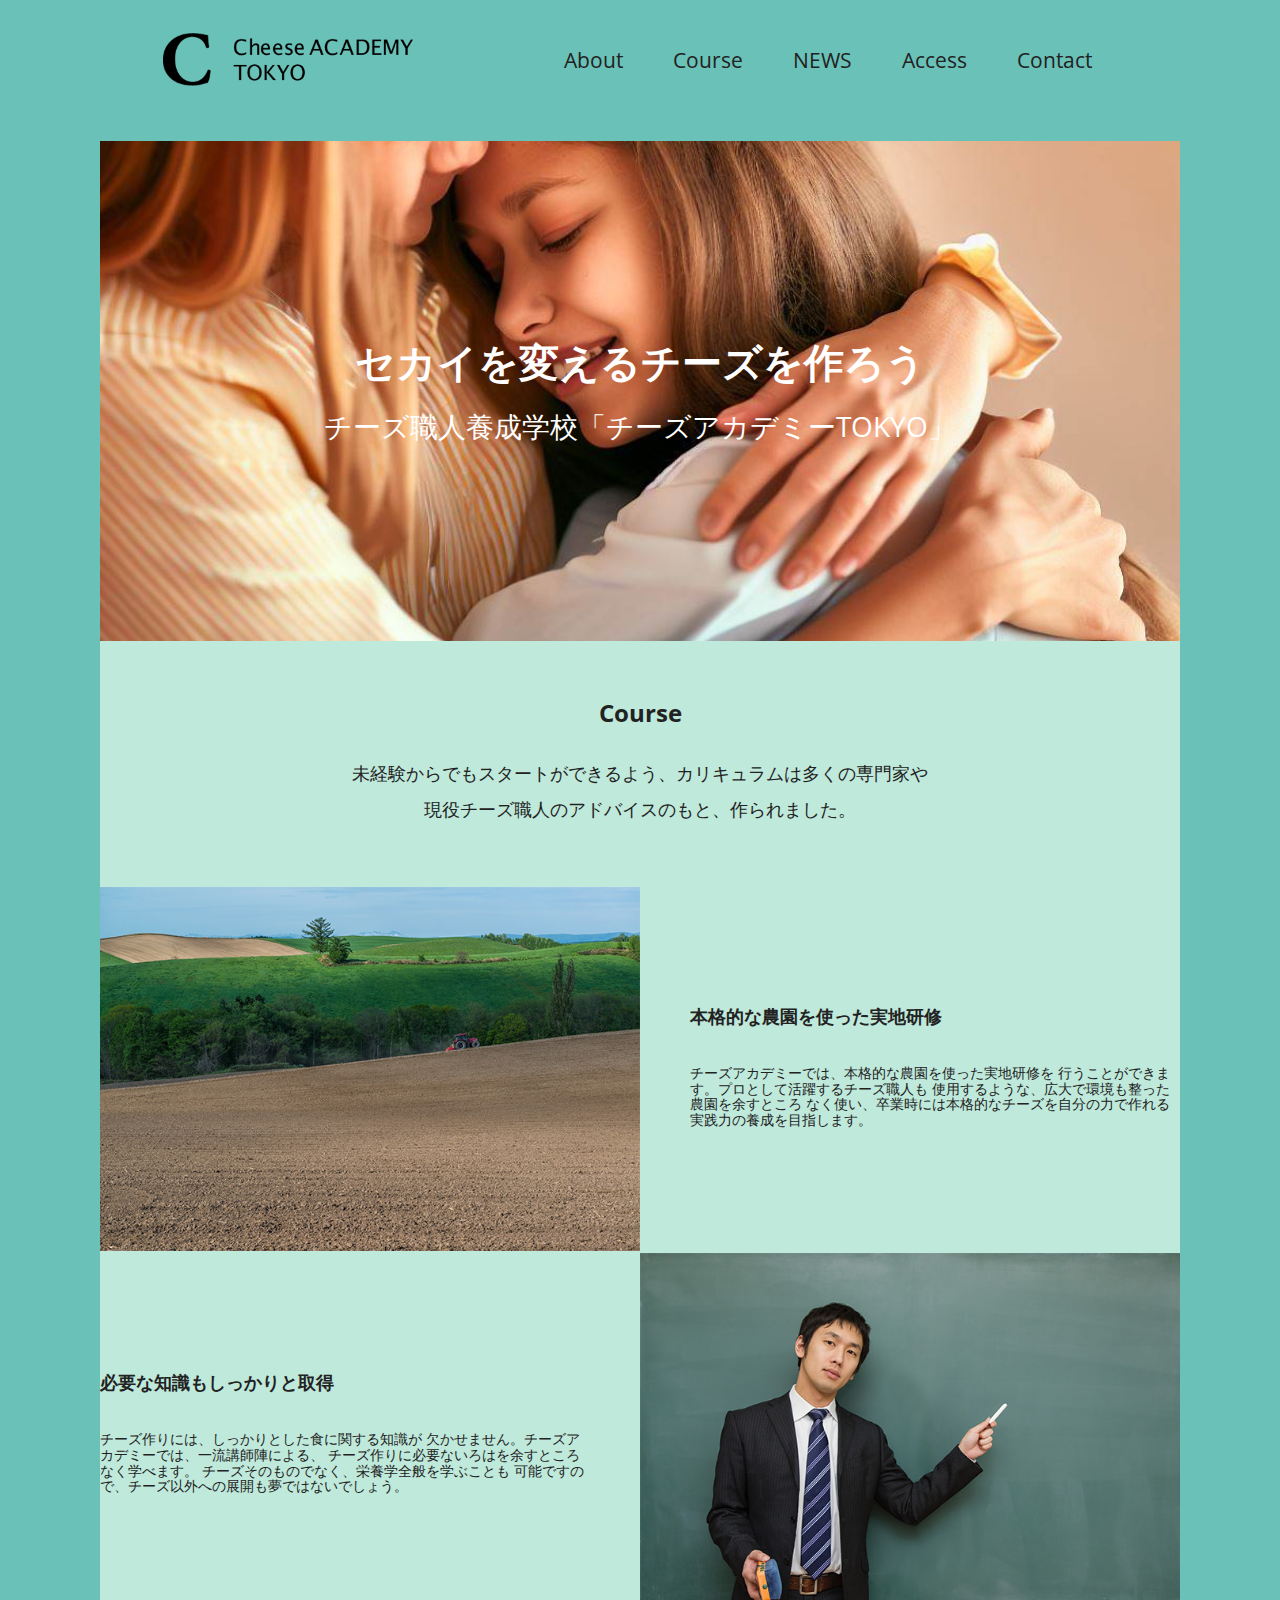
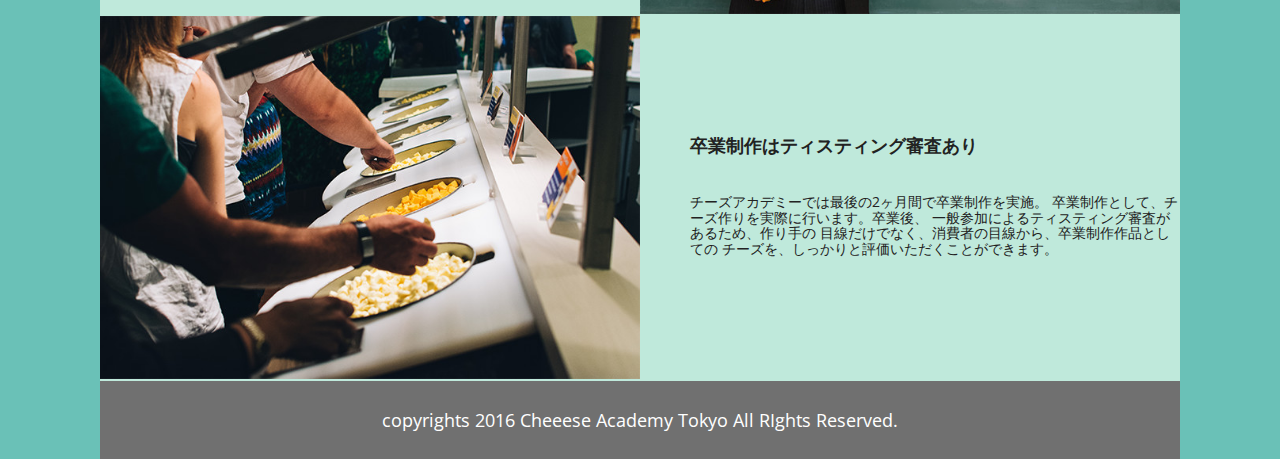
<file: course.html>
<!DOCTYPE html>
<html lang="ja">
<!-- 最初の設定は終わっています　必要な方は触ってください -->

<head>
  <meta charset="UTF-8">
  <meta name="viewport" content="width=device-width, initial-scale=1.0">
  <meta http-equiv="X-UA-Compatible" content="ie=edge">
  <title>Course</title>
  <link rel="preconnect" href="https://fonts.googleapis.com">
  <link rel="preconnect" href="https://fonts.gstatic.com" crossorigin>
  <link href="https://fonts.googleapis.com/css2?family=Open+Sans:wght@400;700&display=swap" rel="stylesheet">
  <link rel="stylesheet" href="css/reset.css">
  <link rel="stylesheet" href="css/style.css">
</head>
<!-- 最初の設定は終わっています　必要な方は触ってください -->

<body>
  <div class="container">
    <!-- この中に記述していく -->
    <!-- ここから下にコードを書く -->
    <header clasas="header">
      <div class="header__wrapper">
        <div class="header__image">
          <span class="font-round"><a href="#"><img src="./img/header_logo.png" alt="ヘッダーロゴ"></a></span>
        </div>
        <nav>
          <ul class="header__list">
            <li class="header__item"><span class="font-round"><a href="#About">About</a></span></li>
            <li class="header__item"><span class="font-round"><a href="#Course">Course</a></span></li>
            <li class="header__item"><span class="font-round"><a href="#NEWS">NEWS</a></span></li>
            <li class="header__item"><span class="font-round"><a href="#Access">Access</a></span></li>
            <li class="header__item"><span class="font-round"><a href="#Contact">Contact</a></span></li>
          </ul>
        </nav>
      </div>
    </header>
    <div class="hero-image__wrapper">
      <div class="hero-image__img">
          <!-- <img src="./img/mainbg.png" alt="メインロゴ"> -->
        <div class="hero__content">
          <h1 class="main-title">セカイを変えるチーズを作ろう</h1>
          <p class="sub-title">チーズ職人養成学校「チーズアカデミーTOKYO」</p>
        </div>
      </div>
    </div>

    <main>
      <section id="Course" class="course">
        <h2 class="text-center course__ttl">Course</h2>
        <p class="text-center course-sub__ttl">未経験からでもスタートができるよう、カリキュラムは多くの専門家や<br>
    現役チーズ職人のアドバイスのもと、作られました。</p>

        <div class="course__wrap">
          <div class="course__item">
            <div class="course__img">
              <img src="./img/course_01.jpg" alt="畑の画像">
            </div>
            <div class="course__content">
              <h3 class="course__heading">本格的な農園を使った実地研修</h3>
              <p class="course__text">チーズアカデミーでは、本格的な農園を使った実地研修を
          行うことができます。プロとして活躍するチーズ職人も
          使用するような、広大で環境も整った農園を余すところ
          なく使い、卒業時には本格的なチーズを自分の力で作れる
          実践力の養成を目指します。</p>
            </div>
          </div>
          <div class="course__item">
            <div class="course__img">
              <img src="./img/course_02.jpg" alt="男性教師の画像">
            </div>
            <div class="course__content content__parts">
              <h3 class="course__heading">必要な知識もしっかりと取得</h3>
              <p class="course__text">チーズ作りには、しっかりとした食に関する知識が
        欠かせません。チーズアカデミーでは、一流講師陣による、
        チーズ作りに必要ないろはを余すところなく学べます。
        チーズそのものでなく、栄養学全般を学ぶことも
        可能ですので、チーズ以外への展開も夢ではないでしょう。</p>
            </div>
          </div>
          <div class="course__item">
            <div class="course__img">
              <img src="./img/course_03.jpg" alt="手の画像">
            </div>
            <div class="course__content">
              <h3 class="course__heading">卒業制作はティスティング審査あり</h3>
              <p class="course__text">チーズアカデミーでは最後の2ヶ月間で卒業制作を実施。
        卒業制作として、チーズ作りを実際に行います。卒業後、
        一般参加によるティスティング審査があるため、作り手の
        目線だけでなく、消費者の目線から、卒業制作作品としての
        チーズを、しっかりと評価いただくことができます。</p>
            </div>
          </div>
        </div>
      </section>
    </main>

    <footer class="footer">
      <small class="copyrights">
        copyrights 2016 Cheeese Academy Tokyo All RIghts Reserved.
      </small>
    </footer>
    </div>

  <!-- ここから上にコードを書く -->
  <!-- この中に記述していく -->
  <script src="https://code.jquery.com/jquery-3.2.1.min.js"></script>
  <script src="js/main.js"></script>
</body>

</html>
</file>
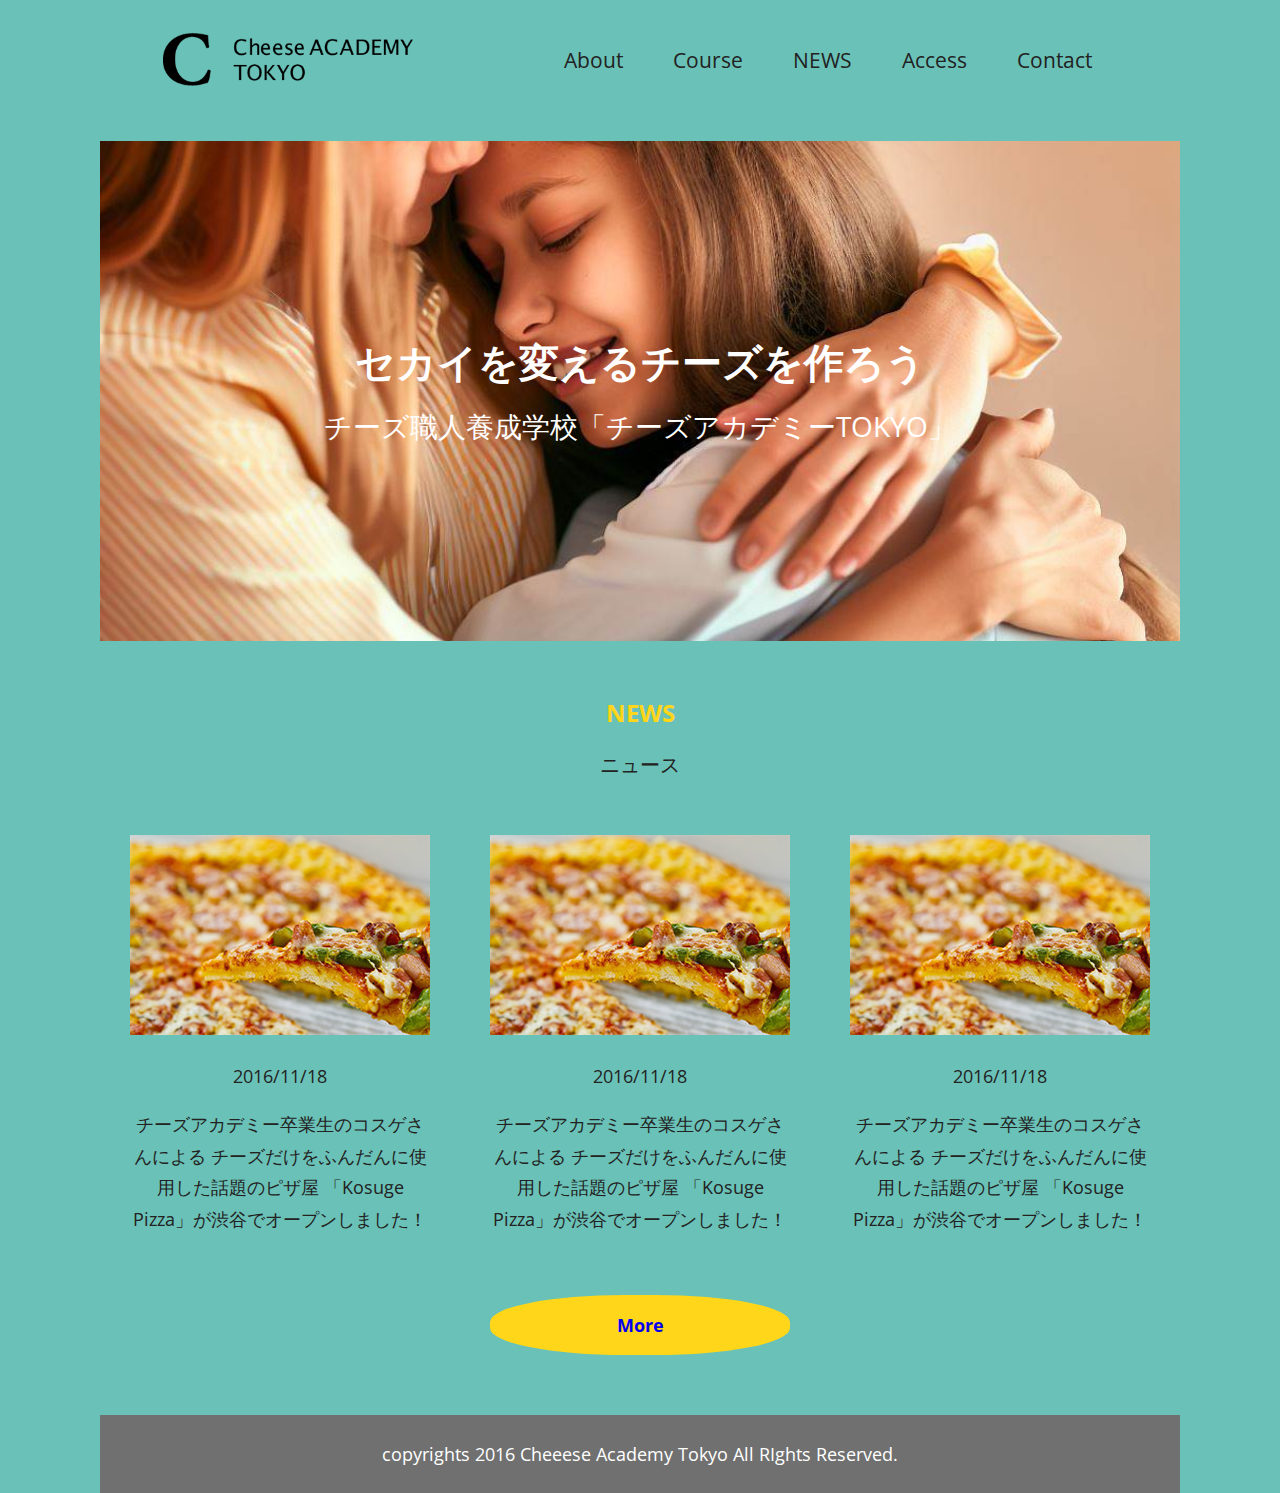
<file: news.html>
<!DOCTYPE html>
<html lang="ja">
<!-- 最初の設定は終わっています　必要な方は触ってください -->

<head>
  <meta charset="UTF-8">
  <meta name="viewport" content="width=device-width, initial-scale=1.0">
  <meta http-equiv="X-UA-Compatible" content="ie=edge">
  <title>チーズアカデミー</title>
  <link rel="preconnect" href="https://fonts.googleapis.com">
  <link rel="preconnect" href="https://fonts.gstatic.com" crossorigin>
  <link href="https://fonts.googleapis.com/css2?family=Open+Sans:wght@400;700&display=swap" rel="stylesheet">
  <link rel="stylesheet" href="css/reset.css">
  <link rel="stylesheet" href="css/style.css">
</head>
<!-- 最初の設定は終わっています　必要な方は触ってください -->

<body>
  <div class="container">
    <!-- この中に記述していく -->
    <!-- ここから下にコードを書く -->
    <header clasas="header">
      <div class="header__wrapper">
        <div class="header__image">
          <span class="font-round"><a href="#"><img src="./img/header_logo.png" alt="ヘッダーロゴ"></a></span>
        </div>
        <nav>
          <ul class="header__list">
            <li class="header__item"><span class="font-round"><a href="#About">About</a></span></li>
            <li class="header__item"><span class="font-round"><a href="#Course">Course</a></span></li>
            <li class="header__item"><span class="font-round"><a href="#NEWS">NEWS</a></span></li>
            <li class="header__item"><span class="font-round"><a href="#Access">Access</a></span></li>
            <li class="header__item"><span class="font-round"><a href="#Contact">Contact</a></span></li>
          </ul>
        </nav>
      </div>
    </header>
    <div class="hero-image__wrapper">
      <div class="hero-image__img">
          <!-- <img src="./img/mainbg.png" alt="メインロゴ"> -->
        <div class="hero__content">
          <h1 class="main-title">セカイを変えるチーズを作ろう</h1>
          <p class="sub-title">チーズ職人養成学校「チーズアカデミーTOKYO」</p>
        </div>
      </div>
    </div>

    <main>
      <section id="NEWS" class="news">
        <div class="news__wrapper">
          <h2 class="news__ttl">NEWS</h2>
          <h3 class="text-center news-sub__ttl">ニュース</h3>

          <div class="news__contents">
            <ul class="news__list">
              <li class="news__item">
                <div class="news__eyecatch">
                  <img src="./img/news_img.jpg" alt="ニュース画像">
                </div>
                <p class="news__date">2016/11/18</p>
                <h4 class="news__text">
                  チーズアカデミー卒業生のコスゲさんによる
                  チーズだけをふんだんに使用した話題のピザ屋
                「Kosuge Pizza」が渋谷でオープンしました！
                </h4>
              </li>
              <li class="news__item">
                <div class="news__eyecatch">
                  <img src="./img/news_img.jpg" alt="ニュース画像">
                </div>
                <p class="news__date">2016/11/18</p>
                <h4 class="news__text">
                  チーズアカデミー卒業生のコスゲさんによる
                  チーズだけをふんだんに使用した話題のピザ屋
                「Kosuge Pizza」が渋谷でオープンしました！
                </h4>
              </li>
              <li class="news__item">
                <div class="news__eyecatch">
                  <img src="./img/news_img.jpg" alt="ニュース画像">
                </div>
                <p class="news__date">2016/11/18</p>
                <h4 class="news__text">
                  チーズアカデミー卒業生のコスゲさんによる
      チーズだけをふんだんに使用した話題のピザ屋
      「Kosuge Pizza」が渋谷でオープンしました！
                </h4>
              </li>
            </ul>
          </div>
          <div class="btn">
            <a href="#" target="_blank"><span class="font-round">More</span></a>
          </div>      

      </div>
      </section>
    </main>

    <footer class="footer">
      <small class="copyrights">
        copyrights 2016 Cheeese Academy Tokyo All RIghts Reserved.
      </small>
    </footer>
    </div>

  <!-- ここから上にコードを書く -->
  <!-- この中に記述していく -->
  <script src="https://code.jquery.com/jquery-3.2.1.min.js"></script>
  <script src="js/main.js"></script>
</body>

</html>
</file>
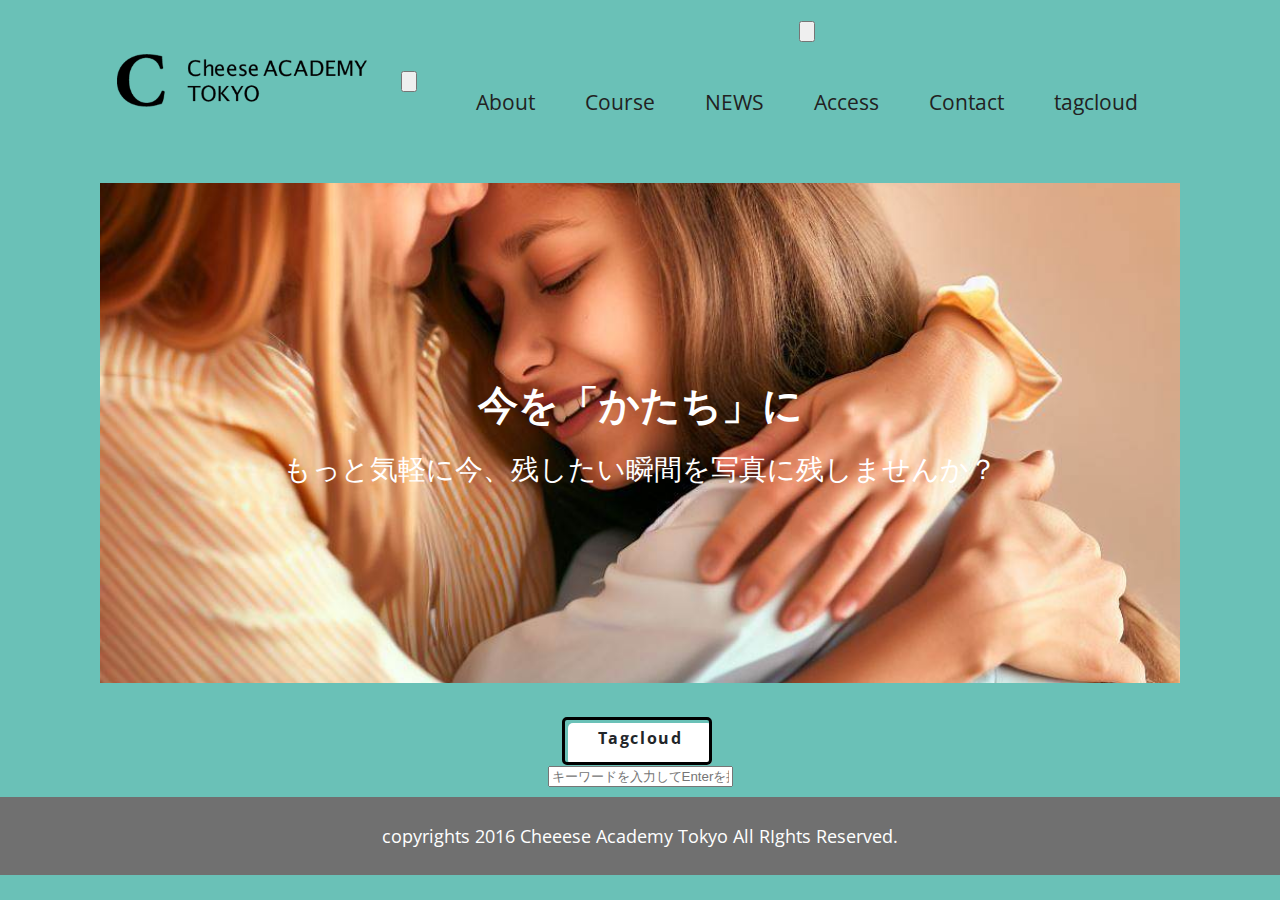
<file: tagcloud1.html>
<!DOCTYPE html>
<html lang="ja">
<!-- 最初の設定は終わっています　必要な方は触ってください -->

<head>
  <meta charset="UTF-8">
  <meta name="viewport" content="width=device-width, initial-scale=1.0">
  <meta http-equiv="X-UA-Compatible" content="ie=edge">
  <title>チーズアカデミー</title>
  <link rel="preconnect" href="https://fonts.googleapis.com">
  <link rel="preconnect" href="https://fonts.gstatic.com" crossorigin>
  <link href="https://fonts.googleapis.com/css2?family=Open+Sans:wght@400;700&display=swap" rel="stylesheet">
  <link rel="stylesheet" href="css/reset.css">
  <link rel="stylesheet" href="css/style.css">
  <link rel="stylesheet" href="./slick/slick.css">
  <link rel="stylesheet" href="./slick/slick-theme.css">
  <script src="./js/jquery-3.6.0.min.js"></script>
    <!-- jqueryを読み込んでからslickを読み込む -->
  <script type="text/javascript" src="slick/slick.min.js"></script>
</head>
<!-- 最初の設定は終わっています　必要な方は触ってください -->

<body>
  <div class="container">
    <!-- この中に記述していく -->
    <!-- ここから下にコードを書く -->
    <header clasas="header">
      <div class="header__wrapper">
        <div class="header__image">
          <span class="font-round_header "><a href="#"><img src="./img/header_logo.png" alt="ヘッダーロゴ"></a></span>
        </div>
        <button class="btn-trigger__open">
          <svg viewBox="0 0 44 44" xmlns:xlink="http://www.w3.org/1999/xlink" role="img" aria-labelledby="menuButtonTitle">
                <title id="menuButtonTitle">Menu</title>
                  <symbol id="bar">
                    <rect width="28" height="2" fill="#f0f0f0"></rect>
                  </symbol>
                  <use xlink:href="#bar" x="8" y="14"></use>
                  <use xlink:href="#bar" x="8" y="24"></use>
                  <use xlink:href="#bar" x="8" y="34"></use>
                </svg>
        </button>
        <nav class="header-nav">
          <button class="btn-trigger__colse">
          <svg viewBox="0 0 44 44" xmlns:xlink="http://www.w3.org/1999/xlink" role="img" aria-labelledby="menuButtonTitle">
                <title id="menuButtonTitle">Menu</title>
                  <symbol id="bar">
                    <rect width="28" height="2" fill="#f0f0f0"></rect>
                  </symbol>
                  <use xlink:href="#bar" x="8" y="14"></use>
                  <use xlink:href="#bar" x="8" y="24"></use>
                  <use xlink:href="#bar" x="8" y="34"></use>
                </svg>
        </button>
          <ul class="header__list">
            <li class="header__item"><span class="font-round"><a href="#About">About</a></span></li>
            <li class="header__item"><span class="font-round"><a href="#Course">Course</a></span></li>
            <li class="header__item"><span class="font-round"><a href="#NEWS">NEWS</a></span></li>
            <li class="header__item"><span class="font-round"><a href="#Access">Access</a></span></li>
            <li class="header__item"><span class="font-round"><a href="#Contact">Contact</a></span></li>
            <li class="header__item"><span class="font-round"><a href="./tagcloud1.html">tagcloud</a></span></li>
          </ul>
        </nav>
      </div>
    </header>
    <div class="hero-image__wrapper">
      <div class="hero-image__img">
          <!-- <img src="./img/mainbg.png" alt="メインロゴ"> -->
        <div class="hero__content">
          <h1 class="main-title">今を「かたち」に</h1>
          <p class="sub-title">もっと気軽に今、残したい瞬間を写真に残しませんか？</p>
        </div>
      </div>
    </div>

    <main>
      <section id="#tagcloud">
        <div class="tagcloud__wrapper">
          <h2 class="tagcloud__ttl"><a href="./tagcloud2.html" target="_blank" class="btn-border btn-border-shadow">Tagcloud</a></h2>
        </div>

        <div class="tag-cloud" id="tagCloud">
        <!-- タグクラウドの要素はここに追加されます -->
        </div>
          <input type="text" class="tag-input" id="tagInput" placeholder="キーワードを入力してEnterを押してください">
        </div>
      </section>
    </main>

    <footer class="footer">
      <small class="copyrights">
        copyrights 2016 Cheeese Academy Tokyo All RIghts Reserved.
      </small>
    </footer>
    </div>

  <!-- ここから上にコードを書く -->
  <!-- この中に記述していく -->
  <!-- <script src="https://code.jquery.com/jquery-3.2.1.min.js"></scrip>
  <script src="js/main.js"></script> -->

  <script>
    // ハンバーガーメニュー
    $(function() {
      $(".btn-trigger__open").click(function() {
    // 表示に設定
      $(".header-nav").css("display", "block");
    });
    $(".btn-trigger__close").click(function() {
      // 非表示に設定
      $(".header-nav").css("display", "none");
  })});
  </script>

  <script>
    // タグクラウドの要素を取得
    const tagCloud = document.getElementById('tagCloud');
    // テキストボックスの要素を取得
    const tagInput = document.getElementById('tagInput');

    // キーワードをタグクラウドに追加する関数
    function addTag() {
    // テキストボックスの値を取得
    const keyword = tagInput.value;
    if (keyword.trim() !== '') {
    // キーワードをタグとして追加
      const tag = document.createElement('div');
      tag.className = 'tag';
      tag.textContent = keyword;
      tag.addEventListener('click', function() {
    // クリックされたタグを削除
      tag.remove();
    });
      tagCloud.appendChild(tag);
    // テキストボックスをクリア
      tagInput.value = '';
      }
    }

    // テキストボックスでEnterキーが押された場合にタグを追加
    tagInput.addEventListener('keydown', function(event) {
      if (event.key === 'Enter') {
        event.preventDefault();
        addTag();
      }
    });
    </script>

</body>

</html>
</file>
<file: css/style.css>
/* ここから下に記載していく */
@charset "utf-8";


html {
    /* font-sizeをrem表記 16px  * 62.5 = 10px */
    font-size: 62.5%; 
}

body {
    font-size: 1.8rem;
    font-family: 'Open Sans', sans-serif;
    color: #222222;
    /* カーソル画像変更 */
    cursor : url(../img/camera.png), auto; 
    text-align: center;
    background-color: #6AC1B7;
}

/* .body { 
    display: block;
    display: none;
    position: fixed;
    top: 0;
    left: 0;
    width: 100%;
    height: 100%;
    background-color: transparent; 
} */

img {
    max-width: 100%;
    height: 0 auto;
}

/* .text-center {
    text-align: center;
} */

.container {
    /* 全体の横幅を指定、
    
    */
    max-width: 1080px;
    margin: 0 auto;
}

/* .catchcopy__action {
	background: #04cbf8c0;
	position: fixed;
	top: 0;
	left: 0;
	height: 100%;
	width: 100%;
	z-index: 9000;
}
.catchcopy__action p {
    font-size: 2.3rem;
    color: #058842;
	position: fixed;
	left: 50%;
	top: 50%;
	transform: translate(-50%, -50%);
	display: none;
	z-index: 9999;
	width: 100%;
    font-size: 50px;
    text-align: center;
} */

/*---------------------
*header
---------------------*/
.header {
    /* width: 80%; */
    max-width: 1080px;
}

.header__wrapper {
    display: flex;
    justify-content: space-around;
    align-items: center;
}

.header__image img {
    width: 250px;
}

.font-round_header:hover{
    color: #89ee16;
    display: inline-block;
    transition: all 5s;
    transform: rotateX(1800deg);
}

.btn-trigger {
    display: none;
}

.header-nav {
    padding: 20px 0 0;
}

.header__list {
    display: flex;
    font-size: 2.1rem;
    padding: 50px 0;
    border-radius: 35%;
    /* background-color: #517D99; */
}

.header__item {
    margin: 0 25px;
}

.header__item>span>a {
    color: #222222;
    text-decoration: none;
}

/*---------------------
*hero-image
---------------------*/
.hero-image__wrapper {
    padding: 20px 0 0;
}

.hero-image__img {
    /* position: relative; */
    width: 100%;
    height: 500px;
    background-image: url("../img/hero-img.jpg");
    background-position: center;
    background-size: cover;
    display: flex;
    justify-content: center;
    align-items: center;
}

.hero__content {
    color: #fff;
    /* position: absolute;
    top: 50%;
    left: 50%;  
    transform: translate3d(-50%, -50% , 0); */
}

.main-title {
    font-size: 4rem;
    font-weight: bold;
    margin: 0 0 30px;
}

.sub-title {
    font-size: 2.8rem;
}

/*---------------------
*about
---------------------*/
.about {
    width: 100%;
    /* margin: 0 auto */
    margin: 60px 0 80px;
}

.about__ttl {
    font-size: 2.4rem;
    font-weight: bold;
    color: #ffd61a;
    margin: 0 0 30px;
}

.about__ttl>a {
    color: #ffd61a;
    text-decoration: none;
}

/* ↓線が離れたボタン作成 */

.btn-border {
    font-size: 1.6rem;
    font-weight: 700;
    line-height: 1.5;
    position: relative;
    display: inline-block;
    padding: 1rem 4rem;
    cursor: pointer;
    -webkit-user-select: none;
    -moz-user-select: none;
    -ms-user-select: none;
    user-select: none;
    -webkit-transition: all 0.3s;
    transition: all 0.3s;
    text-align: center;
    vertical-align: middle;
    text-decoration: none;
    letter-spacing: 0.1em;
    color: #212529;
    border-radius: 0.5rem;
}

a.btn-border-shadow {
    padding: calc(1.5rem - 12px) 3rem 1.5rem;
    background: #fff;
}

a.btn-border-shadow:before {
    position: absolute;
    top: -6px;
    left: -6px;

    width: 100%;
    height: 100%;

    content: "";
    -webkit-transition: all 0.3s ease;
    transition: all 0.3s ease;

    border: 3px solid #000;
    border-radius: 0.5rem;
}

a.btn-border-shadow:hover {
    padding: calc(1.5rem - 6px) 3rem;
}

a.btn-border-shadow:hover:before {
    top: 0;
    left: 0;
}
/* ↑線が離れたボタン作成 */
.about-sub__ttl {
    font-size: 1.8rem;
    margin: 0 0 60px;
}

.sub-text1 {
    margin: 0 0 20px;
}

.sub-text2 {
    margin: 0 0 40px;
    line-height: 2;
}

.sub-text3 {
    margin: 0 0 80px;
    line-height: 2;
}

.eyecatch__list {
    display: flex;
    flex-direction: row-reverse;
}
/* 以下、画像の上にREADMOREの文字を表示方法 */
.eyecatch__item {
    position: relative;
    overflow: hidden;
}
.eyecatch__item::before,
.eyecatch__item::after {
    content: "";
    display: block;
    position: absolute;
    margin: auto;
    top: 0;
    left: 0;
    margin: auto;
    transition: .3s cubic-bezier(0.45, 0, 0.55, 1);
    opacity: 0;
}
.eyecatch__item:before {
    background: rgba(190,91,70,.6);
    width: 100%;
    height: 100%;
}
.eyecatch__item::after {
    color: #fff;
    content: "Read More";
    font-size: 22px;
    font-weight: bold;
    display: flex;
    text-align: center;
    justify-content: center;
    align-items: center;
    bottom: 0;
    right: 0;
}

.eyecatch__item:hover::before,
.eyecatch__item:hover::after {
    opacity: 1;
}

/*---------------------
*Course
---------------------*/
.course {
    background-color: #BFE9DB;
    max-width: 100%;
    margin: 0 auto;
    padding: 60px 0 0;
}

.course__ttl {
    font-size: 2.4rem;
    font-weight: bold;
    margin: 0 0 30px;
}

.course__ttl>a {
    color: #ffd61a;
    text-decoration: none;
}

.course-sub__ttl {
    margin: 0 0 60px;
    line-height: 2;
}

.course__wrap {
    width: 100%;
}

.course__item {
    display: flex;
}

.course__item:nth-child(even){
    flex-direction: row-reverse;
}

.course__img {
    width: 50%;
    /* 全体の横幅1080pxに対して半分の大きさに指定 */
    /* max-width: 540px; */
    /* 高さは横並びにしているテキスト幅に合わせて指定した
    余白を作成した際に画像の高さが足りなくなったため */
    /* height: 416px; */
    /* 横長になった画像を上記指定したサイズに合うように調整した */
    /* object-fit: cover; */
}

/* 以下、画像の上にREADMOREの文字を表示方法 */
.course__img {
    position: relative;
    overflow: hidden;
}
.course__img::before,
.course__img::after {
    content: "";
    display: block;
    position: absolute;
    margin: auto;
    top: 0;
    left: 0;
    margin: auto;
    transition: .3s cubic-bezier(0.45, 0, 0.55, 1);
    opacity: 0;
}
.course__img:before {
    background: rgba(190,91,70,.6);
    width: 100%;
    height: 100%;
}
.course__img::after {
    color: #fff;
    content: "Read More";
    font-size: 22px;
    font-weight: bold;
    display: flex;
    text-align: center;
    justify-content: center;
    align-items: center;
    bottom: 0;
    right: 0;
}

.course__img:hover::before,
.course__img:hover::after {
    opacity: 1;
}

.course__content {
    box-sizing: border-box;
    /* width: 480px; */
    width: 50%;
    padding: 0 0 0 50px;
    text-align: left;
}

.course__content.content__parts {
    padding: 0 50px 0 0;
}

.course__heading {
    font-size: 1.9;
    font-weight: bold;
    padding: 120px 0 40px;
}

.course__text {
    font-size: 1.4rem;
    line-height: 1.12;
    padding: 0 0 120px;
}

/*---------------------
*News
---------------------*/
.news {
    margin: 60px 0 60px;
}

.news__ttl {
    font-size: 2.4rem;
    font-weight: bold;
    color: #ffd61a;
    margin: 0 0 30px;
}

.news__ttl>a {
    color: #ffd61a;
    text-decoration: none;
}

.news-sub__ttl {
    font-size: 2rem;
    margin: 0 0 60px;
}

.news__list {
    display: flex;
    width: 100%;
    margin: 0 0 60px;
    /* margin: 0 auto;   news__itemで中央寄せすると旨くいった。なぜ？*/
}

.news__item {
    width: 300px;
    margin: 0 15px 0;
    margin: 0 auto;
}

.news__eyecatch {
    margin: 0 0 30px;
}

/* .news__eyecatch:hover {
    transform: scale(1.3);
} */

/* 以下、画像の上にREADMOREの文字を表示方法 */
.news__eyecatch {
    position: relative;
    overflow: hidden;
}
.news__eyecatch::before,
.news__eyecatch::after {
    content: "";
    display: block;
    position: absolute;
    margin: auto;
    top: 0;
    left: 0;
    margin: auto;
    transition: .3s cubic-bezier(0.45, 0, 0.55, 1);
    opacity: 0;
}
.news__eyecatch:before {
    background: rgba(190,91,70,.6);
    width: 100%;
    height: 100%;
}
.news__eyecatch::after {
    color: #fff;
    content: "Read More";
    font-size: 22px;
    font-weight: bold;
    display: flex;
    text-align: center;
    justify-content: center;
    align-items: center;
    bottom: 0;
    right: 0;
}

.news__eyecatch:hover::before,
.news__eyecatch:hover::after {
    opacity: 1;
}


.news__date {
    margin: 0 0 24px;
}

.news__text {
    line-height: 1.75;
}

.btn {
    /* display: block; */
    width: 300px;
    height: 60px;
    font-size: 1.8rem;
    font-weight: bold;
    padding: 21px 0;
    box-sizing: border-box;
    margin: 0 auto;
    border-radius: 45%;
    border: soild 1px #ffd61a;
    background-color: #ffd61a;;
}

.btn>a {
    text-decoration: none;
}

.font-round:hover{
    color: #89ee16;
    display: inline-block;
    transition: all 1s;
    transform: rotateX(360deg);
}

/*---------------------
*Access
---------------------*/
.acces {
    margin: 60px 0 0;
}

.access__wrapper {
    background-color: #DFEFED;
}

.access__ttl {
    font-size: 2.4rem;
    font-weight: bold;
    margin: 30px 0 30px;
}

.access__ttl>a {
    color: #ffd61a;
    text-decoration: none;
}

.access-sub__ttl {
    margin: 0 0 60px;
}

.googlemap {
    margin: 0 0 60px;
} 

.table span {
    display: inline-block;
}

.table span:nth-child(1) {
    width: 170px;
    /* border: solid 1px #222222; */
    margin: 0 0 30px;
    padding: 16px 0;
}

.table span:nth-child(2) {
    width: 400px;
    /* border: solid 1px #222222; */
    margin: 0 0 30px;
}

/*---------------------
*Contact
---------------------*/
.contact {
    margin: 60px 0 40px;
}

.contact__wrapper {
    width: 760px;/*横幅*/
    margin: 0 auto;/*中央寄せ*/
    /* padding: 60px 0; */
}

.contact__ttl {
    font-size: 2.4rem;
    font-weight: bold;
    margin: 0 0 30px;
}

.contact__ttl>a {
    color: #ffd61a;
    text-decoration: none;
}

.contact-sub__ttl {
    margin: 0 0 60px;
}

.contact__text1 {
    margin: 0 0 30px;
    line-height: 1.75;
}
.contact__text2 {
    margin: 0 0 70px;
    line-height: 1.75;
}

.form__inner {
    width: 100%;
    display: flex;
    flex-wrap: wrap;
    margin: 0 auto;
}

.form__title {
    width: 20%;
    /* height: 36px; */
    margin: 0 64px 0 16px;
    padding: 8px 0 0;
    font-weight: bold;
    text-align: left;
}

.form__title.form__detail {
    height: 180px;
}

.form__item {
    box-sizing: border-box;
    width:  50%;
    /* 高さを指定してしまったせいでformのなかに送信ボタンがはいってしまった */
    /* height: 36px; */
    /* display: flex; */
    /* flex-wrap: wrap; */
    padding: 8px 0 20px;
    display: flex;
    flex-wrap: wrap;
}

.form__check {
    font-size: 1.7rem;
    margin: 0 0 24px;
    text-align: left;
}

.form__parts {
    appearance: none;
    -webkit-appearance: none;
    -moz-appearance: none;
    box-sizing: border-box;
    width: 100%;
    margin: 8px;
    padding: 8px;
    font-size: 1.6rem;
    border: 1px solid #222222;
}

.form-skill-txt {
    font-size: 1.6rem;
    font-weight: bold;
}


input [type*="checkbox"] {
    appearance: none;
    -webkit-appearance: none;
    -moz-appearance: none;
    width: 328px;
}

/* input [type*="checkbox"]:checked{
    background-color: #ffd61a;
    width: 328px;
} */

input[type*="submit"]{
    appearance: none;
    -webkit-appearance: none;
    -moz-appearance: none;
    border: none;
}

/*---------------------
*tagcloud
---------------------*/
.tag-cloud {
    display: flex;
    flex-wrap: wrap;
}

.tag-cloud .tag {
    padding: 5px 10px;
    background-color: #f2f2f2;
    margin: 5px;
    cursor: pointer;
}

.tag-cloud .tag:hover {
    background-color: #e0e0e0;
}

/* テキストボックスのスタイル */
.tag-input {
    margin-bottom: 10px;
}

/*---------------------
*footer
---------------------*/
.footer {
    background-color: #707070;
    padding: 30px 0;
}

.copyrights {
    color: #ffffff;
}

/*---------------------
*test.html css
---------------------*/

.tagcloud__ttl>a{
    margin: 40px 0 0;
}

@media screen and (max-width:680px) {
    body {
        /* font-size: 1rem; */
        font-size: 3vw;
        /* 画面幅の 3% をフォントサイズとして指定 */
    }
    /*---------------------
    *header
    ---------------------*/
    .header__wrapper {
        display: block;
        width: 100%;
        padding: 10px 0 ;
    }

    .header__image>img {
        padding: 10px 0 0;
    }

    .btn-trigger__open {
        appearance: none;
        -webkit-appearance: none;
        display: block;
        position: fixed;
        top: 16px;
        right: 500px;
        z-index: 100;
        width: 30px;
        padding: 0;
        border: none;
        background-color: transparent;
        box-shadow: none;
        outline: none;
        -webkit-tap-highlight-color: rgba(0,0,0,0);
    }

    .btn-trigger__close.active use:nth-last-of-type(1){
        transform: translateY(30px) rotate(-45deg)
    }

    .btn-trigger__close.active use:nth-last-of-type(2){
        opacity: 0;
    }

    .btn-trigger__close.active use:nth-last-of-type(3){
        transform: translateX(35px) translateY(-15px) rotate(45deg)
    }

    .btn-trigger__close {
        appearance: none;
        -webkit-appearance: none;
        display: block;
        position: fixed;
        top: 16px;
        right: 500px;
        z-index: 100;
        width: 30px;
        padding: 0;
        border: none;
        background-color: transparent;
        box-shadow: none;
        outline: none;
        -webkit-tap-highlight-color: rgba(0,0,0,0);
    }

    .header-nav {
        /* nav出力するときはdisplayをblockにする */
        /* display: block; */
        display: none;
        position: fixed;
        top: 0;
        left: 0;
        width: 100%;
        height: 100%;
        background-color: rgba(120,208,253,0.8);
    }

    .header__list {
        display: block;
        padding: 84px 0 0;
    }

    .header__item {
        margin: 0 0 60px;
        text-align: center;
    }

    .header__item>span>a {
        display: block;
        font-size: 2.1rem;
    }
    
    /*---------------------
    *hero-img
    ---------------------*/
    .main-title {
        font-size: 2.4rem;
    }

    .sub-title {
        font-size: 2.0rem;
    }

    /*---------------------
    *about
    ---------------------*/

    .about {
        box-sizing: border-box;
        width: 100%;
        font-size: 1.3rem;
        margin: 30px 0 40px ;
        padding: 0 10px;
    }

    .about-sub__ttl {
        margin: 0 0 20px;
    }

    .sub-text3 {
        margin: 0;
    }

    /*---------------------
    *Course
    ---------------------*/
    .course {
        padding: 30px 0 0;
    }

    .course-sub__ttl {
        font-size: 1.2rem;
        margin: 0 0 20px;
    }

    .course__content {
        box-sizing: border-box;
        padding: 0 10px;
    }

    .course__content.content__parts {
        padding: 0 10px;
    }

    .course__heading {
        box-sizing: border-box;
        font-size: 1.1rem;
        padding: 25px 0 0 40px;
    }

    .course__text {
        font-size: 1rem;
        padding: 40px;
    }

    /*---------------------
    *NEWS
    ---------------------*/
    .news {
        margin: 30px 0 40px;
    }

    .news-sub__ttl {
        font-size: 2rem;
        margin: 0 0 20px;
    }

    .news__list {
        margin: 0 0 20px;
    }

    .news__item {
        margin: 0 10px;
    }

    .news__date {
        font-size: 1.4rem;
        margin: 0 0 10px;
    }

    .news__text {
        font-size: 1rem;
    }

    .btn {
        width: 200px;
        height: 40px;
        padding: 10px 0;
    }

    /*---------------------
    *Access
    ---------------------*/

    .access-sub__ttl {
        margin: 0 0 30px;
    }

    .map-wrapper {
        position: relative;
        overflow: hidden;
        padding-top: 35%; /* 地図のアスペクト比を設定 */
        height: 0;
    }
    .googlemap iframe {
        position: absolute;
        top: 0;
        left: 0;
        width: 100%;
        height: 100%;
    }

    /*---------------------
    *Contact
    ---------------------*/
    .contact__wrapper {
        width: 100%;
    }

    .contact-sub__ttl {
        margin: 0 0 30px;
    }

    .contact__text2 {
        margin: 0 0 30px;
    }

    .form__title {
        font-size: 1.6rem;
        text-align:left;
    }
}
</file>
